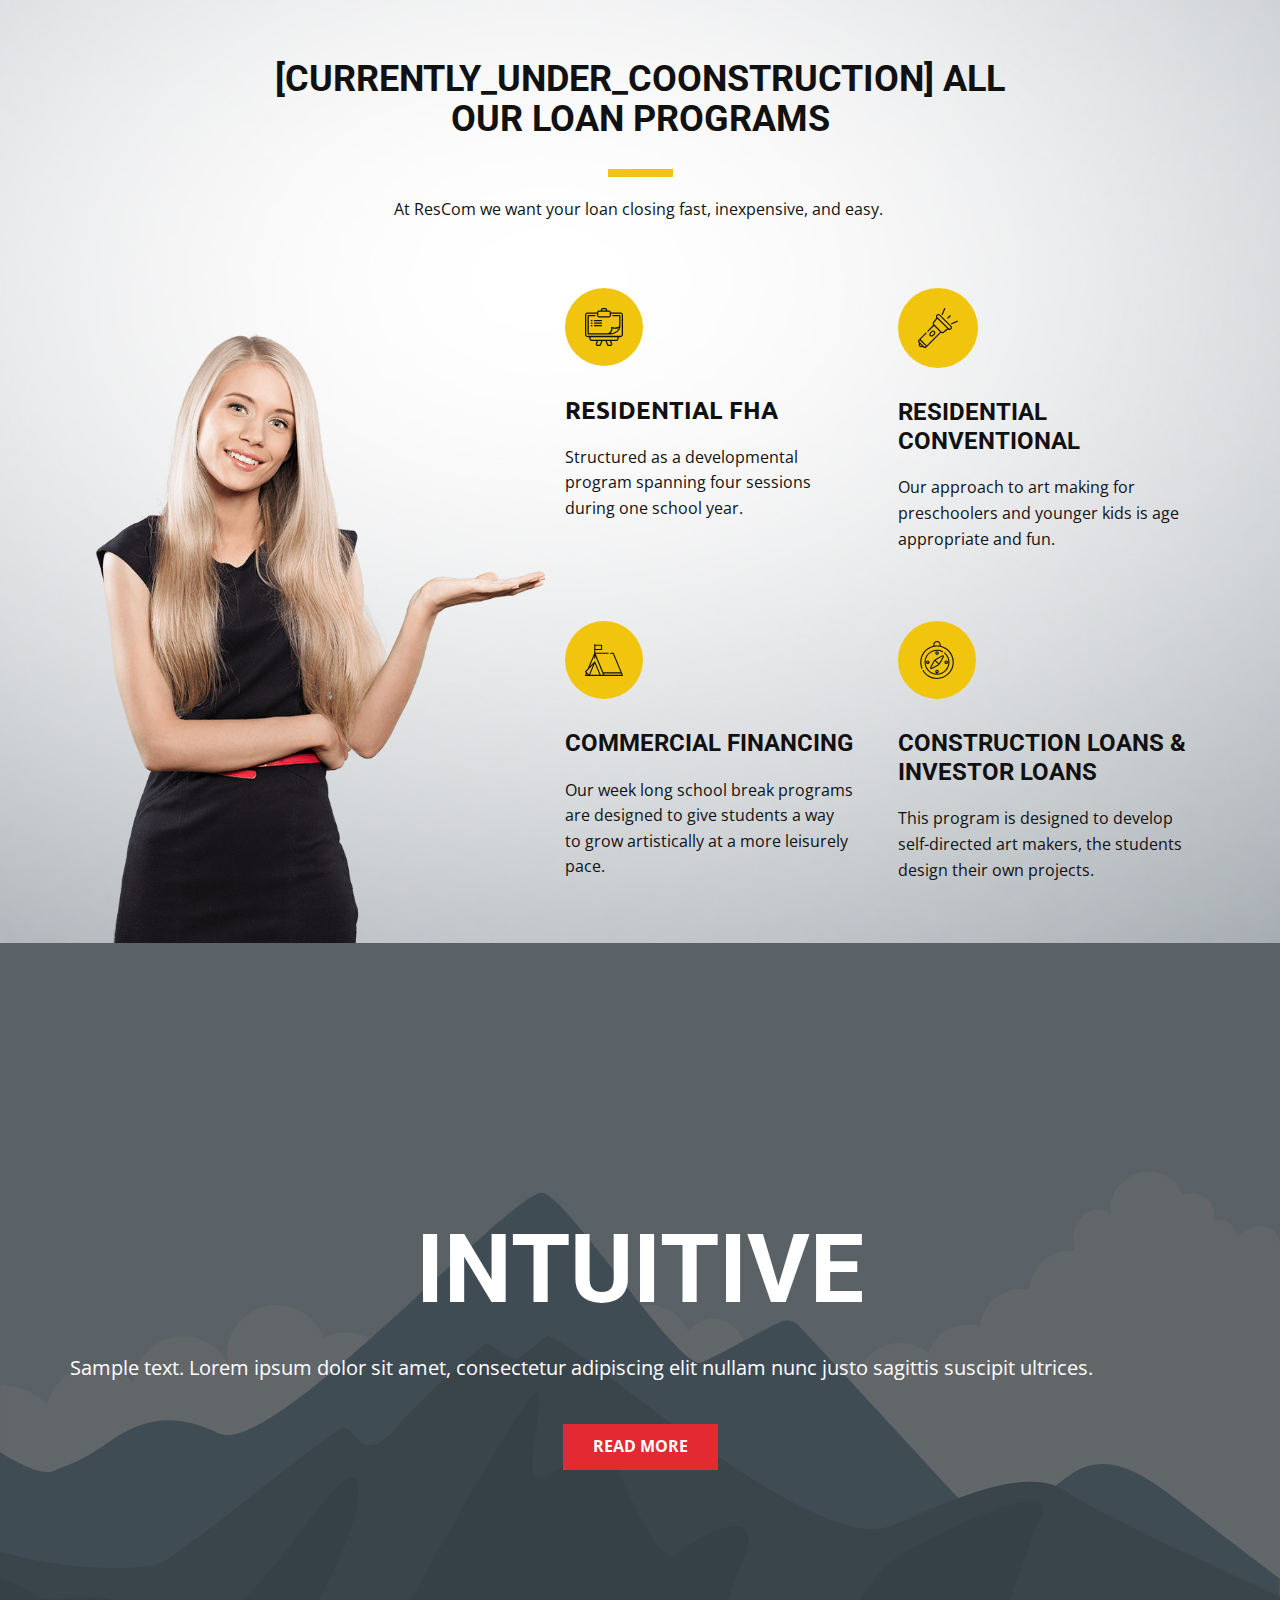
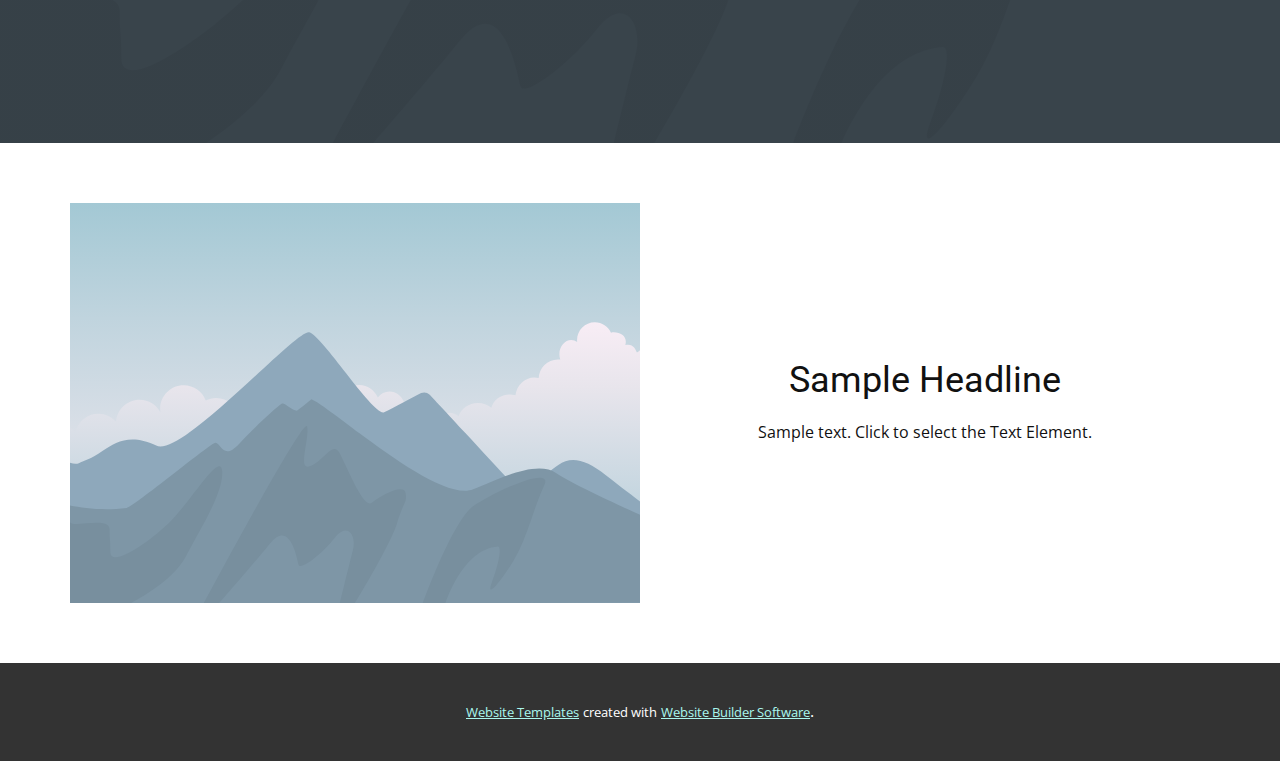
<file: index.html>
<!DOCTYPE html>
<html style="font-size: 16px;" lang="en"><head>
    <meta name="viewport" content="width=device-width, initial-scale=1.0">
    <meta charset="utf-8">
    <meta name="keywords" content="all our programs">
    <meta name="description" content="">
    <title>Page 3</title>
    <link rel="stylesheet" href="nicepage.css" media="screen">
<link rel="stylesheet" href="Page-3.css" media="screen">
    <script class="u-script" type="text/javascript" src="jquery-1.9.1.min.js" defer=""></script>
    <script class="u-script" type="text/javascript" src="nicepage.js" defer=""></script>
    <meta name="generator" content="Nicepage 6.4.4, nicepage.com">
    <link id="u-theme-google-font" rel="stylesheet" href="https://fonts.googleapis.com/css?family=Roboto:100,100i,300,300i,400,400i,500,500i,700,700i,900,900i|Open+Sans:300,300i,400,400i,500,500i,600,600i,700,700i,800,800i">
    <link id="u-page-google-font" rel="stylesheet" href="https://fonts.googleapis.com/css?family=Ubuntu:300,300i,400,400i,500,500i,700,700i">
    
    
    
    
    
    <script type="application/ld+json">{
		"@context": "http://schema.org",
		"@type": "Organization",
		"name": "",
		"url": "/"
}</script>
    <meta name="theme-color" content="#18ac99">
    <meta property="og:title" content="Page 3">
    <meta property="og:type" content="website">
    <link rel="canonical" href="/">
  <meta data-intl-tel-input-cdn-path="intlTelInput/"></head>
  <body data-home-page="https://website6179916.nicepage.io/Page-3.html?version=3034b8ae-e4d5-7663-39fa-632824982e27" data-home-page-title="Page 3" data-path-to-root="./" data-include-products="false" class="u-body u-xl-mode" data-lang="en">
    <section class="u-align-center u-clearfix u-image u-section-1" id="carousel_e812" data-image-width="1980" data-image-height="1100">
      <div class="u-clearfix u-sheet u-sheet-1">
        <h2 class="u-text u-text-1">[Currently_Under_Coonstruction] all our loan programs</h2>
        <div class="u-border-8 u-border-palette-3-base u-line u-line-horizontal u-line-1"></div>
        <p class="u-text u-text-2">At ResCom we want your loan closing fast, inexpensive, and easy.&nbsp;</p>
        <div class="data-layout-selected u-clearfix u-expanded-width u-gutter-0 u-layout-wrap u-layout-wrap-1">
          <div class="u-gutter-0 u-layout">
            <div class="u-layout-row">
              <div class="u-size-25 u-size-60-md">
                <div class="u-layout-col">
                  <div class="u-align-left u-container-style u-layout-cell u-left-cell u-size-60 u-layout-cell-1">
                    <div class="u-container-layout u-valign-bottom u-container-layout-1">
                      <img class="u-image u-image-1" src="images/billionphotos954342min.png" data-image-width="700" data-image-height="915">
                    </div>
                  </div>
                </div>
              </div>
              <div class="u-size-35 u-size-60-md">
                <div class="u-layout-col">
                  <div class="u-size-30">
                    <div class="u-layout-row">
                      <div class="u-align-left u-border-no-bottom u-border-no-left u-border-no-right u-border-no-top u-container-style u-layout-cell u-size-30 u-layout-cell-2">
                        <div class="u-container-layout u-valign-top u-container-layout-2"><span class="u-icon u-icon-circle u-palette-3-base u-icon-1"><svg class="u-svg-link" preserveAspectRatio="xMidYMin slice" viewBox="0 0 60 60" style=""><use xlink:href="#svg-3295"></use></svg><svg class="u-svg-content" viewBox="0 0 60 60" id="svg-3295"><g id="Page-1" fill="currentColor" fill-rule="evenodd"><g id="024---New-Artboard" fill="currentColor" fill-rule="nonzero"><path id="Shape" d="m56 7h-15c0-1.65685425-1.3431458-3-3-3h-3v-1c0-1.65685425-1.3431458-3-3-3h-4c-1.6568542 0-3 1.34314575-3 3v1h-3c-1.6568542 0-3 1.34314575-3 3h-15c-2.209139 0-4 1.790861-4 4v31c0 2.209139 1.790861 4 4 4h3v3c0 1.6568542 1.34314575 3 3 3h8.557l-1.48 3.947c-.34533.9212493-.2170037 1.953272.3434262 2.7618951s1.4817278 1.2910635 2.4655738 1.2911049h2.728c1.2493723-.0040703 2.3667083-.7785285 2.809-1.947l2.27-6.053h4.614l2.27 6.053c.4422917 1.1684715 1.5596277 1.9429297 2.809 1.947h2.728c.983846-.0000414 1.9051439-.4824818 2.4655738-1.2911049s.6887562-1.8406458.3434262-2.7618951l-1.48-3.947h8.557c1.6568542 0 3-1.3431458 3-3v-3h3c2.209139 0 4-1.790861 4-4v-31c0-2.209139-1.790861-4-4-4zm-29-4c0-.55228475.4477153-1 1-1h4c.5522847 0 1 .44771525 1 1v1h-6zm-6 4c0-.55228475.4477153-1 1-1h16c.5522847 0 1 .44771525 1 1v5c0 .5522847-.4477153 1-1 1h-16c-.5522847 0-1-.4477153-1-1zm2.551 50.351c-.1480656.3892889-.5205072.6472554-.937.649h-2.728c-.3278898-.0001231-.6348881-.1609815-.8216196-.4305052-.1867315-.2695238-.2294697-.6134669-.1143804-.9204948l1.743-4.649h4.864zm17.5-.7c.1143174.3069612.0710551.6504483-.1158082.9194757-.1868634.2690274-.4936347.4294841-.8211918.4295243h-2.728c-.4167554-.0001565-.7897189-.2587604-.936-.649l-2.007-5.351h4.864zm9.949-7.651c0 .5522847-.4477153 1-1 1h-40c-.55228475 0-1-.4477153-1-1v-3h42zm7-7c0 1.1045695-.8954305 2-2 2h-52c-1.1045695 0-2-.8954305-2-2v-31c0-1.1045695.8954305-2 2-2h15v3c0 1.6568542 1.3431458 3 3 3h16c1.6568542 0 3-1.3431458 3-3v-3h15c1.1045695 0 2 .8954305 2 2z"></path><path id="Shape" d="m54 11h-10c-.5522847 0-1 .4477153-1 1s.4477153 1 1 1h10v15.6c-3.622 4.042-11.6 1.475-11.685 1.447-.3592377-.119329-.7550617-.0255867-1.0226227.242186-.2675611.2677728-.3609904.6636708-.2413773 1.022814 1.558 4.674-3.249 8-4.333 8.684h-30.718v-26.996h10c.5522847 0 1-.4477153 1-1s-.4477153-1-1-1h-10c-1.1045695 0-2 .8954305-2 2v27c0 1.1045695.8954305 2 2 2h31c18.783 0 19-12.87 19-13v-16c0-1.1045695-.8954305-2-2-2zm-13.887 28.867c1.845-1.8 3.507-4.416 3.2-7.482 2.358.526 6.785 1.111 10.168-.808-1.028 2.949-4.115 7.461-13.368 8.29z"></path><path id="Shape" d="m11 19h-1c-.55228475 0-1 .4477153-1 1s.44771525 1 1 1h1c.5522847 0 1-.4477153 1-1s-.4477153-1-1-1z"></path><path id="Shape" d="m14 20c0 .5522847.4477153 1 1 1h11c.5522847 0 1-.4477153 1-1s-.4477153-1-1-1h-11c-.5522847 0-1 .4477153-1 1z"></path><path id="Shape" d="m11 23h-1c-.55228475 0-1 .4477153-1 1s.44771525 1 1 1h1c.5522847 0 1-.4477153 1-1s-.4477153-1-1-1z"></path><path id="Shape" d="m26 23h-11c-.5522847 0-1 .4477153-1 1s.4477153 1 1 1h11c.5522847 0 1-.4477153 1-1s-.4477153-1-1-1z"></path><path id="Shape" d="m11 27h-1c-.55228475 0-1 .4477153-1 1s.44771525 1 1 1h1c.5522847 0 1-.4477153 1-1s-.4477153-1-1-1z"></path><path id="Shape" d="m26 27h-11c-.5522847 0-1 .4477153-1 1s.4477153 1 1 1h11c.5522847 0 1-.4477153 1-1s-.4477153-1-1-1z"></path>
</g>
</g></svg></span>
                          <h3 class="u-custom-font u-font-ubuntu u-text u-text-3">Residential FHA</h3>
                          <p class="u-text u-text-4">Structured as a developmental program spanning four sessions during one school year.</p>
                        </div>
                      </div>
                      <div class="u-align-left u-border-no-bottom u-border-no-left u-border-no-right u-border-no-top u-container-style u-layout-cell u-right-cell u-size-30 u-layout-cell-3">
                        <div class="u-container-layout u-valign-top u-container-layout-3"><span class="u-icon u-icon-circle u-palette-3-base u-icon-2"><svg class="u-svg-link" preserveAspectRatio="xMidYMin slice" viewBox="0 0 512 512.00041" style=""><use xlink:href="#svg-b581"></use></svg><svg class="u-svg-content" viewBox="0 0 512 512.00041" id="svg-b581"><path d="m283.03125 85.46875c-12.023438-11.980469-31.554688-11.976562-43.542969.007812-5.8125 5.8125-9.011719 13.558594-9.003906 21.808594.003906 6.652344 2.09375 12.964844 5.945313 18.1875l-41.179688 55.277344c-9.242188 12.398438-9.371094 27.632812-.5625 37.726562l-72.902344 72.878907c-2.929687 2.929687-2.929687 7.679687-.003906 10.605469 1.464844 1.464843 3.386719 2.199218 5.304688 2.199218 1.917968 0 3.839843-.734375 5.300781-2.195312l72.859375-72.835938 77.695312 77.691406-171.707031 171.652344-77.691406-77.671875 74.515625-74.515625c2.929687-2.929687 2.929687-7.679687 0-10.605468-2.929688-2.929688-7.675782-2.929688-10.601563 0l-89.59375 89.589843c-5.070312 5.054688-7.863281 11.792969-7.863281 18.976563 0 7.1875 2.792969 13.925781 7.855469 18.96875l6.480469 6.480468c-8.5625 13.445313-6.996094 31.527344 4.710937 43.230469 6.558594 6.574219 15.289063 10.195313 24.574219 10.195313h.003906c6.730469 0 13.164062-1.910156 18.691406-5.460938l6.5 6.5c5.230469 5.226563 12.101563 7.839844 18.96875 7.839844 6.871094 0 13.742188-2.613281 18.972656-7.839844l187.015626-186.960937c4.632812 3.367187 10.140624 5.0625 15.875 5.0625 6.746093 0 13.804687-2.335938 20.121093-7.027344l55.289063-41.164063c5.242187 3.855469 11.5625 5.9375 18.21875 5.9375h.023437c8.238281-.007812 15.964844-3.203124 21.742188-8.996093 5.808593-5.8125 9.007812-13.558594 9-21.808594-.003907-8.238281-3.207031-15.960937-9.011719-21.746094zm-239.410156 402.65625c-5.273438 0-10.230469-2.058594-13.964844-5.800781-5.8125-5.808594-7.230469-14.390625-4.246094-21.5625l12.882813 12.882812 12.960937 12.957031c-2.382812 1-4.96875 1.523438-7.632812 1.523438zm35.800781 5.425781-11.226563-11.21875c0-.003906 0-.003906-.003906-.003906l-19.378906-19.375-30.367188-30.355469c-2.222656-2.21875-3.449218-5.183594-3.449218-8.351562 0-3.167969 1.226562-6.132813 3.460937-8.359375l4.480469-4.480469 77.691406 77.667969-4.476562 4.476562c-4.613282 4.609375-12.117188 4.613281-16.730469 0zm241.394531-190.351562c-5.785156 4.296875-14.085937 6.183593-19.570312.714843l-2.125-2.121093c-.085938-.097657-.164063-.195313-.257813-.285157-.09375-.09375-.191406-.171874-.285156-.257812l-92.023437-92.023438c-5.480469-5.460937-3.585938-13.734374.722656-19.515624l39.648437-53.222657 127.121094 127.082031zm93.613282-42.789063c-2.953126 2.964844-6.910157 4.597656-11.140626 4.601563-.003906 0-.007812 0-.011718 0-4.238282 0-8.210938-1.636719-11.183594-4.605469l-1.296875-1.296875c0-.003906-.003906-.007813-.007813-.011719l-5.457031-5.457031-135.25-135.230469c-2.960937-2.953125-4.597656-6.90625-4.601562-11.136718-.003907-4.238282 1.632812-8.214844 4.609375-11.1875 3.074218-3.074219 7.121094-4.613282 11.164062-4.613282 4.046875 0 8.097656 1.539063 11.179688 4.613282l142.003906 141.984374c.003906.003907.007812.007813.007812.007813 2.964844 2.953125 4.597657 6.910156 4.601563 11.136719.003906 4.242187-1.632813 8.214844-4.617187 11.195312zm0 0"></path><path d="m195.25 357.523438 18.09375-18.085938c5.644531-5.644531 8.753906-13.167969 8.746094-21.183594-.007813-8-3.117188-15.503906-8.757813-21.121094-5.640625-5.636718-13.148437-8.738281-21.152343-8.738281-.007813 0-.015626 0-.023438 0-8.003906.007813-15.507812 3.117188-21.113281 8.742188l-18.125 18.089843c-5.625 5.625-8.726563 13.136719-8.726563 21.148438s3.101563 15.523438 8.726563 21.148438c5.835937 5.832031 13.503906 8.75 21.167969 8.75 7.664062 0 15.332031-2.917969 21.164062-8.75zm-36.058594-21.148438c0-4.007812 1.539063-7.75 4.328125-10.539062l18.128907-18.097657c2.789062-2.796875 6.527343-4.339843 10.519531-4.34375h.011719c4 0 7.75 1.546875 10.558593 4.351563.003907.003906.007813.003906.007813.007812 2.800781 2.789063 4.34375 6.523438 4.34375 10.511719.003906 4.003906-1.539063 7.757813-4.351563 10.566406l-18.089843 18.085938c-5.824219 5.820312-15.300782 5.820312-21.125 0-2.792969-2.792969-4.332032-6.539063-4.332032-10.542969zm0 0"></path><path d="m380.808594 137.226562c1.917968 0 3.835937-.730468 5.300781-2.191406l30.511719-30.503906c2.929687-2.929688 2.929687-7.675781 0-10.605469-2.929688-2.925781-7.675782-2.925781-10.605469 0l-30.507813 30.5c-2.929687 2.929688-2.929687 7.675781-.003906 10.605469 1.464844 1.464844 3.382813 2.195312 5.304688 2.195312zm0 0"></path><path d="m511.390625 167.039062c-1.621094-3.808593-6.023437-5.578124-9.839844-3.957031l-75.195312 32.058594c-3.8125 1.625-5.582031 6.03125-3.957031 9.839844 1.214843 2.851562 3.984374 4.5625 6.902343 4.5625.976563 0 1.976563-.195313 2.933594-.605469l75.199219-32.058594c3.8125-1.625 5.582031-6.027344 3.957031-9.839844zm0 0"></path><path d="m306.949219 89.570312c.960937.410157 1.957031.605469 2.9375.605469 2.914062 0 5.6875-1.710937 6.902343-4.558593l32.070313-75.175782c1.625-3.808594-.144531-8.214844-3.957031-9.839844-3.808594-1.621093-8.210938.148438-9.839844 3.957032l-32.066406 75.171875c-1.625 3.8125.144531 8.214843 3.953125 9.839843zm0 0"></path></svg></span>
                          <h4 class="u-text u-text-5">Residential Conventional</h4>
                          <p class="u-text u-text-6">Our approach to art making for preschoolers and younger kids is age appropriate and fun.</p>
                        </div>
                      </div>
                    </div>
                  </div>
                  <div class="u-size-30">
                    <div class="u-layout-row">
                      <div class="u-align-left u-border-no-bottom u-border-no-left u-border-no-right u-border-no-top u-container-style u-layout-cell u-size-30 u-layout-cell-4">
                        <div class="u-container-layout u-valign-top u-container-layout-4"><span class="u-icon u-icon-circle u-palette-3-base u-icon-3"><svg class="u-svg-link" preserveAspectRatio="xMidYMin slice" viewBox="0 0 512.001 512.001" style=""><use xlink:href="#svg-bc31"></use></svg><svg class="u-svg-content" viewBox="0 0 512.001 512.001" x="0px" y="0px" id="svg-bc31" style="enable-background:new 0 0 512.001 512.001;"><g><g><path d="M511.423,460.198l-13.801-33.123c-0.01-0.025-0.021-0.051-0.032-0.076L387.174,161.998    c-1.164-2.795-3.896-4.615-6.923-4.615h-36.488c-4.143,0-7.5,3.358-7.5,7.5c0,4.142,3.357,7.5,7.5,7.5h31.488l104.194,250.069    h-232.25L143.001,172.383h170.793c4.143,0,7.5-3.358,7.5-7.5c0-4.142-3.357-7.5-7.5-7.5H139.251v-34.702h83.617    c4.142,0,7.5-3.358,7.5-7.5V57.199c0-4.142-3.358-7.5-7.5-7.5h-83.617v-0.783c0-4.142-3.358-7.5-7.5-7.5    c-4.142,0-7.5,3.358-7.5,7.5v8.283v57.982v48.202L37.665,371.192L2.094,408.186c-2.832,2.944-2.786,7.613,0.103,10.502    l11.067,11.067L0.579,460.198c-0.964,2.315-0.708,4.958,0.683,7.045c1.391,2.086,3.733,3.34,6.24,3.34h49.693    c0.027,0,0.054,0,0.081,0h149.002c0.009,0,0.018,0.002,0.026,0.002c0.013,0,0.027-0.002,0.04-0.002h49.632    c0.009,0,0.018,0.002,0.027,0.002c0.013,0,0.027-0.002,0.04-0.002H504.5c2.508,0,4.85-1.253,6.24-3.34    C512.132,465.156,512.388,462.513,511.423,460.198z M139.251,64.699h76.117v42.982h-76.117V64.699z M18.753,455.583l5.982-14.359    l14.36,14.359H18.753z M54.587,449.86l-27.096-27.094c-0.016-0.017-0.033-0.033-0.049-0.049l-9.437-9.436l91.453-95.112    L54.587,449.86z M68.453,455.583l63.3-151.92l63.299,151.92H68.453z M211.302,455.583l-72.627-174.305    c-0.002-0.004-0.004-0.007-0.005-0.011c-0.131-0.312-0.287-0.615-0.462-0.91c-0.035-0.059-0.071-0.116-0.107-0.174    c-0.156-0.249-0.327-0.492-0.516-0.725c-0.027-0.034-0.051-0.07-0.079-0.103c-0.173-0.207-0.357-0.407-0.556-0.599    c-0.036-0.035-0.076-0.064-0.112-0.098c-0.062-0.057-0.127-0.111-0.192-0.166c-0.204-0.176-0.414-0.339-0.63-0.49    c-0.053-0.036-0.103-0.076-0.157-0.111c-0.277-0.182-0.561-0.343-0.854-0.484c-0.043-0.021-0.088-0.038-0.131-0.058    c-0.267-0.122-0.54-0.228-0.817-0.317c-0.058-0.019-0.116-0.04-0.174-0.057c-0.313-0.093-0.631-0.165-0.952-0.216    c-0.06-0.01-0.122-0.014-0.183-0.023c-0.29-0.039-0.581-0.06-0.873-0.065c-0.041-0.001-0.081-0.009-0.122-0.009    c-0.019,0-0.037,0.004-0.056,0.004c-0.326,0.002-0.651,0.028-0.974,0.073c-0.073,0.01-0.145,0.023-0.217,0.036    c-0.295,0.049-0.588,0.114-0.876,0.199c-0.031,0.009-0.064,0.016-0.095,0.025c-0.314,0.097-0.621,0.219-0.922,0.358    c-0.057,0.027-0.113,0.055-0.17,0.083c-0.268,0.132-0.529,0.278-0.783,0.443c-0.03,0.019-0.061,0.036-0.091,0.056    c-0.267,0.18-0.523,0.38-0.769,0.597c-0.061,0.054-0.118,0.111-0.177,0.167c-0.093,0.087-0.189,0.168-0.278,0.261L66.34,341.369    l57.911-138.986v28.767c0,4.142,3.358,7.5,7.5,7.5c4.142,0,7.5-3.358,7.5-7.5v-28.767c24.117,57.88,72.312,173.551,96.019,230.447    c0.01,0.024,0.02,0.049,0.031,0.073c3.878,9.306,7.1,17.039,9.45,22.68H211.302z M261,455.583l-7.555-18.131h232.25l7.555,18.131    H261z"></path>
</g>
</g></svg></span>
                          <h4 class="u-text u-text-7">Commercial Financing</h4>
                          <p class="u-text u-text-8">Our week long school break programs are designed to give students a way to grow artistically at a more leisurely pace.</p>
                        </div>
                      </div>
                      <div class="u-align-left u-border-no-bottom u-border-no-left u-border-no-right u-border-no-top u-container-style u-layout-cell u-right-cell u-size-30 u-layout-cell-5">
                        <div class="u-container-layout u-valign-top u-container-layout-5"><span class="u-icon u-icon-circle u-palette-3-base u-icon-4"><svg class="u-svg-link" preserveAspectRatio="xMidYMin slice" viewBox="0 0 512 512" style=""><use xlink:href="#svg-cde9"></use></svg><svg class="u-svg-content" viewBox="0 0 512 512" x="0px" y="0px" id="svg-cde9" style="enable-background:new 0 0 512 512;"><g><g><g><path d="M415.827,126.145c-31.237-31.237-70.01-52.189-112.216-61.192c1.525-4.841,2.328-9.907,2.328-15.013     C305.939,22.402,283.537,0,256,0s-49.939,22.402-49.939,49.939c0,5.105,0.803,10.172,2.328,15.013     c-42.206,9.003-80.979,29.955-112.216,61.192c-42.691,42.691-66.202,99.452-66.202,159.827c0,28.611,5.277,56.499,15.685,82.889     c1.52,3.852,5.878,5.744,9.729,4.225c3.854-1.52,5.745-5.875,4.226-9.729c-9.713-24.629-14.639-50.665-14.639-77.385     c0-116.362,94.667-211.029,211.029-211.029S467.03,169.609,467.03,285.971C467.029,402.333,372.362,497,256,497     c-37.255,0-73.87-9.837-105.888-28.447c-31.08-18.064-57.225-43.946-75.607-74.848c-2.118-3.559-6.719-4.732-10.28-2.61     c-3.56,2.117-4.729,6.72-2.611,10.28c19.685,33.088,47.681,60.802,80.961,80.147C176.878,501.461,216.101,512,256,512     c60.375,0,117.135-23.511,159.827-66.202c42.691-42.691,66.202-99.452,66.202-159.826     C482.029,225.597,458.518,168.836,415.827,126.145z M288.671,62.28c-10.728-1.544-21.638-2.338-32.671-2.338     s-21.943,0.794-32.671,2.338c-1.483-3.929-2.268-8.115-2.268-12.34C221.061,30.674,236.734,15,256,15     s34.939,15.674,34.939,34.939C290.939,54.165,290.154,58.351,288.671,62.28z"></path><path d="M302.901,301.372l45.235-84.248c3.616-6.735,2.414-14.893-2.992-20.298c-5.405-5.404-13.563-6.607-20.297-2.99     l-84.249,45.235c-13.408,7.198-24.3,18.091-31.5,31.499l-45.235,84.248c-3.616,6.735-2.414,14.893,2.992,20.298     c3.326,3.326,7.693,5.061,12.13,5.061c2.775,0,5.576-0.678,8.167-2.069l84.249-45.236     C284.809,325.673,295.701,314.78,302.901,301.372z M264.305,319.656l-84.249,45.236c-0.955,0.513-1.828,0.384-2.595-0.383     c-0.767-0.767-0.895-1.641-0.382-2.596l45.235-84.248c1.697-3.161,3.657-6.143,5.84-8.933l45.084,45.084     C270.448,316,267.466,317.959,264.305,319.656z M238.762,258.126c2.79-2.183,5.772-4.142,8.933-5.84l84.249-45.235     c0.382-0.205,0.751-0.308,1.106-0.308c0.531,0,1.029,0.23,1.489,0.69c0.767,0.767,0.895,1.64,0.382,2.595l-45.235,84.248     c-1.697,3.161-3.656,6.143-5.84,8.933L238.762,258.126z"></path><path d="M403.875,285.972c0-13.187-10.728-23.915-23.915-23.915s-23.915,10.729-23.915,23.915     c0,13.186,10.728,23.915,23.915,23.915S403.875,299.158,403.875,285.972z M371.045,285.972c0-4.916,3.999-8.915,8.915-8.915     s8.915,3.999,8.915,8.915c0,4.916-3.999,8.915-8.915,8.915S371.045,290.888,371.045,285.972z"></path><path d="M108.125,285.972c0,13.186,10.728,23.915,23.915,23.915c13.187,0,23.915-10.728,23.915-23.915     s-10.728-23.915-23.915-23.915C118.853,262.057,108.125,272.785,108.125,285.972z M140.955,285.972     c0,4.916-3.999,8.915-8.915,8.915c-4.916,0-8.915-3.999-8.915-8.915s3.999-8.915,8.915-8.915     C136.956,277.057,140.955,281.056,140.955,285.972z"></path><path d="M333.854,136.855c-23.846-12.475-50.768-19.068-77.854-19.068c-92.737,0-168.185,75.447-168.185,168.186     c0,92.737,75.447,168.185,168.185,168.185s168.185-75.447,168.185-168.185c0-49.702-21.817-96.595-59.856-128.655     c-3.168-2.671-7.899-2.268-10.568,0.901c-2.669,3.167-2.266,7.898,0.901,10.567c34.65,29.204,54.523,71.917,54.523,117.187     c0,84.466-68.718,153.185-153.185,153.185s-153.185-68.719-153.185-153.185c0-84.467,68.718-153.186,153.185-153.186     c24.675,0,49.192,6.003,70.901,17.359c3.67,1.921,8.202,0.501,10.122-3.169C338.943,143.307,337.524,138.774,333.854,136.855z"></path><path d="M279.915,162.011c0-13.186-10.728-23.915-23.915-23.915s-23.915,10.729-23.915,23.915     c0,13.187,10.728,23.915,23.915,23.915C269.187,185.926,279.915,175.197,279.915,162.011z M247.085,162.011     c0-4.916,3.999-8.915,8.915-8.915s8.915,3.999,8.915,8.915s-3.999,8.915-8.915,8.915S247.085,166.927,247.085,162.011z"></path><path d="M232.085,409.932c0,13.187,10.728,23.915,23.915,23.915s23.915-10.729,23.915-23.915     c0-13.187-10.728-23.915-23.915-23.915S232.085,396.745,232.085,409.932z M264.915,409.932c0,4.916-3.999,8.915-8.915,8.915     s-8.915-3.999-8.915-8.915s3.999-8.915,8.915-8.915S264.915,405.016,264.915,409.932z"></path>
</g>
</g>
</g></svg></span>
                          <h4 class="u-text u-text-9">Construction Loans & Investor Loans</h4>
                          <p class="u-text u-text-10">This program is designed to develop self-directed art makers, the students design their own projects.</p>
                        </div>
                      </div>
                    </div>
                  </div>
                </div>
              </div>
            </div>
          </div>
        </div>
      </div>
    </section>
    <section class="u-align-center u-clearfix u-container-align-center u-image u-shading u-section-2" id="sec-395a">
      <div class="u-clearfix u-sheet u-valign-middle u-sheet-1">
        <h1 class="u-align-center u-text u-text-default u-title u-text-1">INTUITIVE</h1>
        <p class="u-align-center u-large-text u-text u-text-default u-text-variant u-text-2">Sample text. Lorem ipsum dolor sit amet, consectetur adipiscing elit nullam nunc justo sagittis suscipit ultrices.</p>
        <a href="#" class="u-align-center u-btn u-button-style u-palette-2-base u-btn-1">Read More</a>
      </div>
    </section>
    <section class="u-clearfix u-section-3" id="sec-9778">
      <div class="u-clearfix u-sheet u-sheet-1">
        <div class="data-layout-selected u-clearfix u-expanded-width u-layout-wrap u-layout-wrap-1">
          <div class="u-layout">
            <div class="u-layout-row">
              <div class="u-container-style u-image u-layout-cell u-size-30 u-image-1" data-image-width="400" data-image-height="265">
                <div class="u-container-layout u-valign-top u-container-layout-1"></div>
              </div>
              <div class="u-container-align-center u-container-style u-layout-cell u-size-30 u-layout-cell-2">
                <div class="u-container-layout u-valign-middle u-container-layout-2">
                  <h2 class="u-align-center u-text u-text-default u-text-1">Sample Headline</h2>
                  <p class="u-align-center u-text u-text-default u-text-2">Sample text. Click to select the Text Element.</p>
                </div>
              </div>
            </div>
          </div>
        </div>
      </div>
    </section>
    
    
    
    
    <section class="u-backlink u-clearfix u-grey-80">
      <a class="u-link" href="https://nicepage.com/website-templates" target="_blank">
        <span>Website Templates</span>
      </a>
      <p class="u-text">
        <span>created with</span>
      </p>
      <a class="u-link" href="" target="_blank">
        <span>Website Builder Software</span>
      </a>. 
    </section>
  
</body></html>
</file>
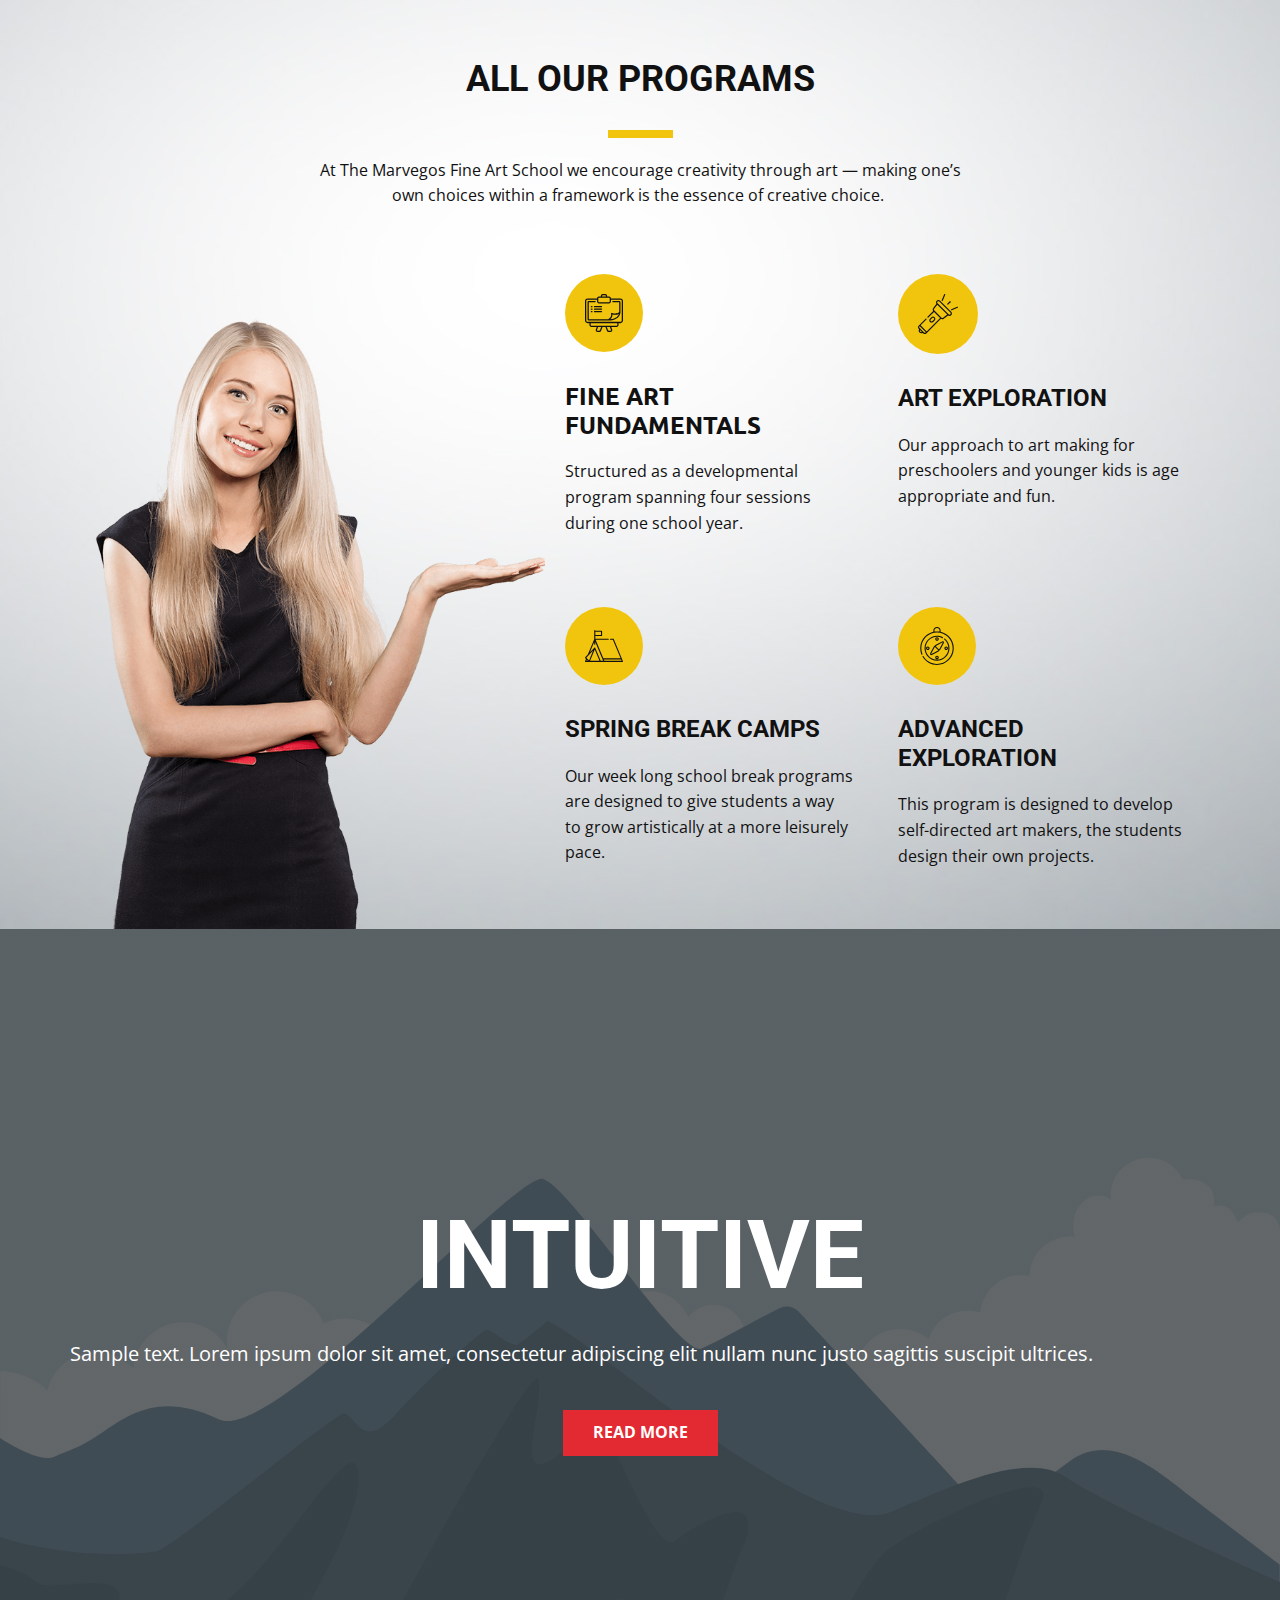
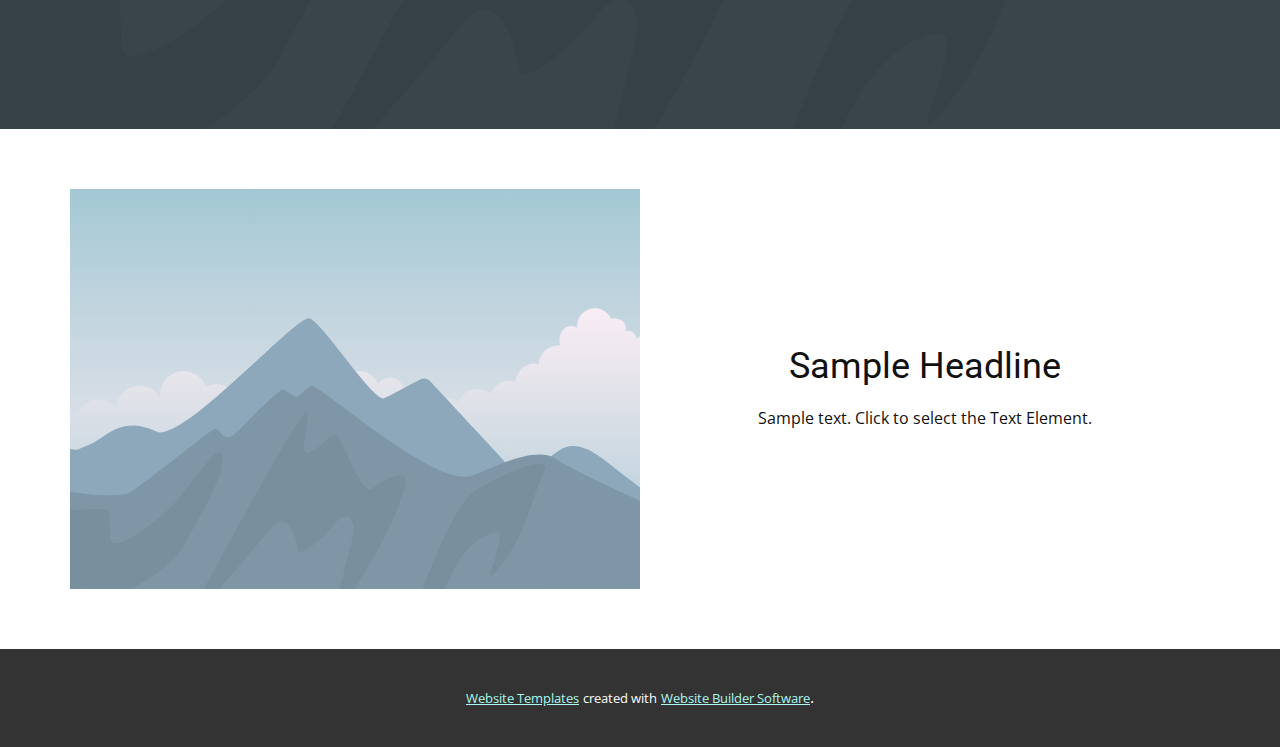
<file: Page-3.html>
<!DOCTYPE html>
<html style="font-size: 16px;" lang="en"><head>
    <meta name="viewport" content="width=device-width, initial-scale=1.0">
    <meta charset="utf-8">
    <meta name="keywords" content="all our programs">
    <meta name="description" content="">
    <title>Page 3</title>
    <link rel="stylesheet" href="nicepage.css" media="screen">
<link rel="stylesheet" href="Page-3.css" media="screen">
    <script class="u-script" type="text/javascript" src="jquery-1.9.1.min.js" defer=""></script>
    <script class="u-script" type="text/javascript" src="nicepage.js" defer=""></script>
    <meta name="generator" content="Nicepage 6.4.4, nicepage.com">
    <link id="u-theme-google-font" rel="stylesheet" href="https://fonts.googleapis.com/css?family=Roboto:100,100i,300,300i,400,400i,500,500i,700,700i,900,900i|Open+Sans:300,300i,400,400i,500,500i,600,600i,700,700i,800,800i">
    <link id="u-page-google-font" rel="stylesheet" href="https://fonts.googleapis.com/css?family=Ubuntu:300,300i,400,400i,500,500i,700,700i">
    
    
    
    
    
    <script type="application/ld+json">{
		"@context": "http://schema.org",
		"@type": "Organization",
		"name": "",
		"url": "/"
}</script>
    <meta name="theme-color" content="#18ac99">
    <meta property="og:title" content="Page 3">
    <meta property="og:type" content="website">
    <link rel="canonical" href="/">
  <meta data-intl-tel-input-cdn-path="intlTelInput/"></head>
  <body data-path-to-root="./" data-include-products="false" class="u-body u-xl-mode" data-lang="en">
    <section class="u-align-center u-clearfix u-image u-section-1" id="carousel_e812" data-image-width="1980" data-image-height="1100">
      <div class="u-clearfix u-sheet u-sheet-1">
        <h2 class="u-text u-text-1">all our programs</h2>
        <div class="u-border-8 u-border-palette-3-base u-line u-line-horizontal u-line-1"></div>
        <p class="u-text u-text-2">At The Marvegos Fine Art School we encourage creativity through art — making one’s own choices within a framework is the essence of creative choice.&nbsp;</p>
        <div class="data-layout-selected u-clearfix u-expanded-width u-gutter-0 u-layout-wrap u-layout-wrap-1">
          <div class="u-gutter-0 u-layout">
            <div class="u-layout-row">
              <div class="u-size-25 u-size-60-md">
                <div class="u-layout-col">
                  <div class="u-align-left u-container-style u-layout-cell u-left-cell u-size-60 u-layout-cell-1">
                    <div class="u-container-layout u-valign-bottom u-container-layout-1">
                      <img class="u-image u-image-1" src="images/billionphotos954342min.png" data-image-width="700" data-image-height="915">
                    </div>
                  </div>
                </div>
              </div>
              <div class="u-size-35 u-size-60-md">
                <div class="u-layout-col">
                  <div class="u-size-30">
                    <div class="u-layout-row">
                      <div class="u-align-left u-border-no-bottom u-border-no-left u-border-no-right u-border-no-top u-container-style u-layout-cell u-size-30 u-layout-cell-2">
                        <div class="u-container-layout u-valign-top u-container-layout-2"><span class="u-icon u-icon-circle u-palette-3-base u-icon-1"><svg class="u-svg-link" preserveAspectRatio="xMidYMin slice" viewBox="0 0 60 60" style=""><use xlink:href="#svg-3295"></use></svg><svg class="u-svg-content" viewBox="0 0 60 60" id="svg-3295"><g id="Page-1" fill="currentColor" fill-rule="evenodd"><g id="024---New-Artboard" fill="currentColor" fill-rule="nonzero"><path id="Shape" d="m56 7h-15c0-1.65685425-1.3431458-3-3-3h-3v-1c0-1.65685425-1.3431458-3-3-3h-4c-1.6568542 0-3 1.34314575-3 3v1h-3c-1.6568542 0-3 1.34314575-3 3h-15c-2.209139 0-4 1.790861-4 4v31c0 2.209139 1.790861 4 4 4h3v3c0 1.6568542 1.34314575 3 3 3h8.557l-1.48 3.947c-.34533.9212493-.2170037 1.953272.3434262 2.7618951s1.4817278 1.2910635 2.4655738 1.2911049h2.728c1.2493723-.0040703 2.3667083-.7785285 2.809-1.947l2.27-6.053h4.614l2.27 6.053c.4422917 1.1684715 1.5596277 1.9429297 2.809 1.947h2.728c.983846-.0000414 1.9051439-.4824818 2.4655738-1.2911049s.6887562-1.8406458.3434262-2.7618951l-1.48-3.947h8.557c1.6568542 0 3-1.3431458 3-3v-3h3c2.209139 0 4-1.790861 4-4v-31c0-2.209139-1.790861-4-4-4zm-29-4c0-.55228475.4477153-1 1-1h4c.5522847 0 1 .44771525 1 1v1h-6zm-6 4c0-.55228475.4477153-1 1-1h16c.5522847 0 1 .44771525 1 1v5c0 .5522847-.4477153 1-1 1h-16c-.5522847 0-1-.4477153-1-1zm2.551 50.351c-.1480656.3892889-.5205072.6472554-.937.649h-2.728c-.3278898-.0001231-.6348881-.1609815-.8216196-.4305052-.1867315-.2695238-.2294697-.6134669-.1143804-.9204948l1.743-4.649h4.864zm17.5-.7c.1143174.3069612.0710551.6504483-.1158082.9194757-.1868634.2690274-.4936347.4294841-.8211918.4295243h-2.728c-.4167554-.0001565-.7897189-.2587604-.936-.649l-2.007-5.351h4.864zm9.949-7.651c0 .5522847-.4477153 1-1 1h-40c-.55228475 0-1-.4477153-1-1v-3h42zm7-7c0 1.1045695-.8954305 2-2 2h-52c-1.1045695 0-2-.8954305-2-2v-31c0-1.1045695.8954305-2 2-2h15v3c0 1.6568542 1.3431458 3 3 3h16c1.6568542 0 3-1.3431458 3-3v-3h15c1.1045695 0 2 .8954305 2 2z"></path><path id="Shape" d="m54 11h-10c-.5522847 0-1 .4477153-1 1s.4477153 1 1 1h10v15.6c-3.622 4.042-11.6 1.475-11.685 1.447-.3592377-.119329-.7550617-.0255867-1.0226227.242186-.2675611.2677728-.3609904.6636708-.2413773 1.022814 1.558 4.674-3.249 8-4.333 8.684h-30.718v-26.996h10c.5522847 0 1-.4477153 1-1s-.4477153-1-1-1h-10c-1.1045695 0-2 .8954305-2 2v27c0 1.1045695.8954305 2 2 2h31c18.783 0 19-12.87 19-13v-16c0-1.1045695-.8954305-2-2-2zm-13.887 28.867c1.845-1.8 3.507-4.416 3.2-7.482 2.358.526 6.785 1.111 10.168-.808-1.028 2.949-4.115 7.461-13.368 8.29z"></path><path id="Shape" d="m11 19h-1c-.55228475 0-1 .4477153-1 1s.44771525 1 1 1h1c.5522847 0 1-.4477153 1-1s-.4477153-1-1-1z"></path><path id="Shape" d="m14 20c0 .5522847.4477153 1 1 1h11c.5522847 0 1-.4477153 1-1s-.4477153-1-1-1h-11c-.5522847 0-1 .4477153-1 1z"></path><path id="Shape" d="m11 23h-1c-.55228475 0-1 .4477153-1 1s.44771525 1 1 1h1c.5522847 0 1-.4477153 1-1s-.4477153-1-1-1z"></path><path id="Shape" d="m26 23h-11c-.5522847 0-1 .4477153-1 1s.4477153 1 1 1h11c.5522847 0 1-.4477153 1-1s-.4477153-1-1-1z"></path><path id="Shape" d="m11 27h-1c-.55228475 0-1 .4477153-1 1s.44771525 1 1 1h1c.5522847 0 1-.4477153 1-1s-.4477153-1-1-1z"></path><path id="Shape" d="m26 27h-11c-.5522847 0-1 .4477153-1 1s.4477153 1 1 1h11c.5522847 0 1-.4477153 1-1s-.4477153-1-1-1z"></path>
</g>
</g></svg></span>
                          <h3 class="u-custom-font u-font-ubuntu u-text u-text-3">Fine Art Fundamentals</h3>
                          <p class="u-text u-text-4">Structured as a developmental program spanning four sessions during one school year.</p>
                        </div>
                      </div>
                      <div class="u-align-left u-border-no-bottom u-border-no-left u-border-no-right u-border-no-top u-container-style u-layout-cell u-right-cell u-size-30 u-layout-cell-3">
                        <div class="u-container-layout u-valign-top u-container-layout-3"><span class="u-icon u-icon-circle u-palette-3-base u-icon-2"><svg class="u-svg-link" preserveAspectRatio="xMidYMin slice" viewBox="0 0 512 512.00041" style=""><use xlink:href="#svg-b581"></use></svg><svg class="u-svg-content" viewBox="0 0 512 512.00041" id="svg-b581"><path d="m283.03125 85.46875c-12.023438-11.980469-31.554688-11.976562-43.542969.007812-5.8125 5.8125-9.011719 13.558594-9.003906 21.808594.003906 6.652344 2.09375 12.964844 5.945313 18.1875l-41.179688 55.277344c-9.242188 12.398438-9.371094 27.632812-.5625 37.726562l-72.902344 72.878907c-2.929687 2.929687-2.929687 7.679687-.003906 10.605469 1.464844 1.464843 3.386719 2.199218 5.304688 2.199218 1.917968 0 3.839843-.734375 5.300781-2.195312l72.859375-72.835938 77.695312 77.691406-171.707031 171.652344-77.691406-77.671875 74.515625-74.515625c2.929687-2.929687 2.929687-7.679687 0-10.605468-2.929688-2.929688-7.675782-2.929688-10.601563 0l-89.59375 89.589843c-5.070312 5.054688-7.863281 11.792969-7.863281 18.976563 0 7.1875 2.792969 13.925781 7.855469 18.96875l6.480469 6.480468c-8.5625 13.445313-6.996094 31.527344 4.710937 43.230469 6.558594 6.574219 15.289063 10.195313 24.574219 10.195313h.003906c6.730469 0 13.164062-1.910156 18.691406-5.460938l6.5 6.5c5.230469 5.226563 12.101563 7.839844 18.96875 7.839844 6.871094 0 13.742188-2.613281 18.972656-7.839844l187.015626-186.960937c4.632812 3.367187 10.140624 5.0625 15.875 5.0625 6.746093 0 13.804687-2.335938 20.121093-7.027344l55.289063-41.164063c5.242187 3.855469 11.5625 5.9375 18.21875 5.9375h.023437c8.238281-.007812 15.964844-3.203124 21.742188-8.996093 5.808593-5.8125 9.007812-13.558594 9-21.808594-.003907-8.238281-3.207031-15.960937-9.011719-21.746094zm-239.410156 402.65625c-5.273438 0-10.230469-2.058594-13.964844-5.800781-5.8125-5.808594-7.230469-14.390625-4.246094-21.5625l12.882813 12.882812 12.960937 12.957031c-2.382812 1-4.96875 1.523438-7.632812 1.523438zm35.800781 5.425781-11.226563-11.21875c0-.003906 0-.003906-.003906-.003906l-19.378906-19.375-30.367188-30.355469c-2.222656-2.21875-3.449218-5.183594-3.449218-8.351562 0-3.167969 1.226562-6.132813 3.460937-8.359375l4.480469-4.480469 77.691406 77.667969-4.476562 4.476562c-4.613282 4.609375-12.117188 4.613281-16.730469 0zm241.394531-190.351562c-5.785156 4.296875-14.085937 6.183593-19.570312.714843l-2.125-2.121093c-.085938-.097657-.164063-.195313-.257813-.285157-.09375-.09375-.191406-.171874-.285156-.257812l-92.023437-92.023438c-5.480469-5.460937-3.585938-13.734374.722656-19.515624l39.648437-53.222657 127.121094 127.082031zm93.613282-42.789063c-2.953126 2.964844-6.910157 4.597656-11.140626 4.601563-.003906 0-.007812 0-.011718 0-4.238282 0-8.210938-1.636719-11.183594-4.605469l-1.296875-1.296875c0-.003906-.003906-.007813-.007813-.011719l-5.457031-5.457031-135.25-135.230469c-2.960937-2.953125-4.597656-6.90625-4.601562-11.136718-.003907-4.238282 1.632812-8.214844 4.609375-11.1875 3.074218-3.074219 7.121094-4.613282 11.164062-4.613282 4.046875 0 8.097656 1.539063 11.179688 4.613282l142.003906 141.984374c.003906.003907.007812.007813.007812.007813 2.964844 2.953125 4.597657 6.910156 4.601563 11.136719.003906 4.242187-1.632813 8.214844-4.617187 11.195312zm0 0"></path><path d="m195.25 357.523438 18.09375-18.085938c5.644531-5.644531 8.753906-13.167969 8.746094-21.183594-.007813-8-3.117188-15.503906-8.757813-21.121094-5.640625-5.636718-13.148437-8.738281-21.152343-8.738281-.007813 0-.015626 0-.023438 0-8.003906.007813-15.507812 3.117188-21.113281 8.742188l-18.125 18.089843c-5.625 5.625-8.726563 13.136719-8.726563 21.148438s3.101563 15.523438 8.726563 21.148438c5.835937 5.832031 13.503906 8.75 21.167969 8.75 7.664062 0 15.332031-2.917969 21.164062-8.75zm-36.058594-21.148438c0-4.007812 1.539063-7.75 4.328125-10.539062l18.128907-18.097657c2.789062-2.796875 6.527343-4.339843 10.519531-4.34375h.011719c4 0 7.75 1.546875 10.558593 4.351563.003907.003906.007813.003906.007813.007812 2.800781 2.789063 4.34375 6.523438 4.34375 10.511719.003906 4.003906-1.539063 7.757813-4.351563 10.566406l-18.089843 18.085938c-5.824219 5.820312-15.300782 5.820312-21.125 0-2.792969-2.792969-4.332032-6.539063-4.332032-10.542969zm0 0"></path><path d="m380.808594 137.226562c1.917968 0 3.835937-.730468 5.300781-2.191406l30.511719-30.503906c2.929687-2.929688 2.929687-7.675781 0-10.605469-2.929688-2.925781-7.675782-2.925781-10.605469 0l-30.507813 30.5c-2.929687 2.929688-2.929687 7.675781-.003906 10.605469 1.464844 1.464844 3.382813 2.195312 5.304688 2.195312zm0 0"></path><path d="m511.390625 167.039062c-1.621094-3.808593-6.023437-5.578124-9.839844-3.957031l-75.195312 32.058594c-3.8125 1.625-5.582031 6.03125-3.957031 9.839844 1.214843 2.851562 3.984374 4.5625 6.902343 4.5625.976563 0 1.976563-.195313 2.933594-.605469l75.199219-32.058594c3.8125-1.625 5.582031-6.027344 3.957031-9.839844zm0 0"></path><path d="m306.949219 89.570312c.960937.410157 1.957031.605469 2.9375.605469 2.914062 0 5.6875-1.710937 6.902343-4.558593l32.070313-75.175782c1.625-3.808594-.144531-8.214844-3.957031-9.839844-3.808594-1.621093-8.210938.148438-9.839844 3.957032l-32.066406 75.171875c-1.625 3.8125.144531 8.214843 3.953125 9.839843zm0 0"></path></svg></span>
                          <h4 class="u-text u-text-5">Art Exploration</h4>
                          <p class="u-text u-text-6">Our approach to art making for preschoolers and younger kids is age appropriate and fun.</p>
                        </div>
                      </div>
                    </div>
                  </div>
                  <div class="u-size-30">
                    <div class="u-layout-row">
                      <div class="u-align-left u-border-no-bottom u-border-no-left u-border-no-right u-border-no-top u-container-style u-layout-cell u-size-30 u-layout-cell-4">
                        <div class="u-container-layout u-valign-top u-container-layout-4"><span class="u-icon u-icon-circle u-palette-3-base u-icon-3"><svg class="u-svg-link" preserveAspectRatio="xMidYMin slice" viewBox="0 0 512.001 512.001" style=""><use xlink:href="#svg-bc31"></use></svg><svg class="u-svg-content" viewBox="0 0 512.001 512.001" x="0px" y="0px" id="svg-bc31" style="enable-background:new 0 0 512.001 512.001;"><g><g><path d="M511.423,460.198l-13.801-33.123c-0.01-0.025-0.021-0.051-0.032-0.076L387.174,161.998    c-1.164-2.795-3.896-4.615-6.923-4.615h-36.488c-4.143,0-7.5,3.358-7.5,7.5c0,4.142,3.357,7.5,7.5,7.5h31.488l104.194,250.069    h-232.25L143.001,172.383h170.793c4.143,0,7.5-3.358,7.5-7.5c0-4.142-3.357-7.5-7.5-7.5H139.251v-34.702h83.617    c4.142,0,7.5-3.358,7.5-7.5V57.199c0-4.142-3.358-7.5-7.5-7.5h-83.617v-0.783c0-4.142-3.358-7.5-7.5-7.5    c-4.142,0-7.5,3.358-7.5,7.5v8.283v57.982v48.202L37.665,371.192L2.094,408.186c-2.832,2.944-2.786,7.613,0.103,10.502    l11.067,11.067L0.579,460.198c-0.964,2.315-0.708,4.958,0.683,7.045c1.391,2.086,3.733,3.34,6.24,3.34h49.693    c0.027,0,0.054,0,0.081,0h149.002c0.009,0,0.018,0.002,0.026,0.002c0.013,0,0.027-0.002,0.04-0.002h49.632    c0.009,0,0.018,0.002,0.027,0.002c0.013,0,0.027-0.002,0.04-0.002H504.5c2.508,0,4.85-1.253,6.24-3.34    C512.132,465.156,512.388,462.513,511.423,460.198z M139.251,64.699h76.117v42.982h-76.117V64.699z M18.753,455.583l5.982-14.359    l14.36,14.359H18.753z M54.587,449.86l-27.096-27.094c-0.016-0.017-0.033-0.033-0.049-0.049l-9.437-9.436l91.453-95.112    L54.587,449.86z M68.453,455.583l63.3-151.92l63.299,151.92H68.453z M211.302,455.583l-72.627-174.305    c-0.002-0.004-0.004-0.007-0.005-0.011c-0.131-0.312-0.287-0.615-0.462-0.91c-0.035-0.059-0.071-0.116-0.107-0.174    c-0.156-0.249-0.327-0.492-0.516-0.725c-0.027-0.034-0.051-0.07-0.079-0.103c-0.173-0.207-0.357-0.407-0.556-0.599    c-0.036-0.035-0.076-0.064-0.112-0.098c-0.062-0.057-0.127-0.111-0.192-0.166c-0.204-0.176-0.414-0.339-0.63-0.49    c-0.053-0.036-0.103-0.076-0.157-0.111c-0.277-0.182-0.561-0.343-0.854-0.484c-0.043-0.021-0.088-0.038-0.131-0.058    c-0.267-0.122-0.54-0.228-0.817-0.317c-0.058-0.019-0.116-0.04-0.174-0.057c-0.313-0.093-0.631-0.165-0.952-0.216    c-0.06-0.01-0.122-0.014-0.183-0.023c-0.29-0.039-0.581-0.06-0.873-0.065c-0.041-0.001-0.081-0.009-0.122-0.009    c-0.019,0-0.037,0.004-0.056,0.004c-0.326,0.002-0.651,0.028-0.974,0.073c-0.073,0.01-0.145,0.023-0.217,0.036    c-0.295,0.049-0.588,0.114-0.876,0.199c-0.031,0.009-0.064,0.016-0.095,0.025c-0.314,0.097-0.621,0.219-0.922,0.358    c-0.057,0.027-0.113,0.055-0.17,0.083c-0.268,0.132-0.529,0.278-0.783,0.443c-0.03,0.019-0.061,0.036-0.091,0.056    c-0.267,0.18-0.523,0.38-0.769,0.597c-0.061,0.054-0.118,0.111-0.177,0.167c-0.093,0.087-0.189,0.168-0.278,0.261L66.34,341.369    l57.911-138.986v28.767c0,4.142,3.358,7.5,7.5,7.5c4.142,0,7.5-3.358,7.5-7.5v-28.767c24.117,57.88,72.312,173.551,96.019,230.447    c0.01,0.024,0.02,0.049,0.031,0.073c3.878,9.306,7.1,17.039,9.45,22.68H211.302z M261,455.583l-7.555-18.131h232.25l7.555,18.131    H261z"></path>
</g>
</g></svg></span>
                          <h4 class="u-text u-text-7">Spring Break Camps</h4>
                          <p class="u-text u-text-8">Our week long school break programs are designed to give students a way to grow artistically at a more leisurely pace.</p>
                        </div>
                      </div>
                      <div class="u-align-left u-border-no-bottom u-border-no-left u-border-no-right u-border-no-top u-container-style u-layout-cell u-right-cell u-size-30 u-layout-cell-5">
                        <div class="u-container-layout u-valign-top u-container-layout-5"><span class="u-icon u-icon-circle u-palette-3-base u-icon-4"><svg class="u-svg-link" preserveAspectRatio="xMidYMin slice" viewBox="0 0 512 512" style=""><use xlink:href="#svg-cde9"></use></svg><svg class="u-svg-content" viewBox="0 0 512 512" x="0px" y="0px" id="svg-cde9" style="enable-background:new 0 0 512 512;"><g><g><g><path d="M415.827,126.145c-31.237-31.237-70.01-52.189-112.216-61.192c1.525-4.841,2.328-9.907,2.328-15.013     C305.939,22.402,283.537,0,256,0s-49.939,22.402-49.939,49.939c0,5.105,0.803,10.172,2.328,15.013     c-42.206,9.003-80.979,29.955-112.216,61.192c-42.691,42.691-66.202,99.452-66.202,159.827c0,28.611,5.277,56.499,15.685,82.889     c1.52,3.852,5.878,5.744,9.729,4.225c3.854-1.52,5.745-5.875,4.226-9.729c-9.713-24.629-14.639-50.665-14.639-77.385     c0-116.362,94.667-211.029,211.029-211.029S467.03,169.609,467.03,285.971C467.029,402.333,372.362,497,256,497     c-37.255,0-73.87-9.837-105.888-28.447c-31.08-18.064-57.225-43.946-75.607-74.848c-2.118-3.559-6.719-4.732-10.28-2.61     c-3.56,2.117-4.729,6.72-2.611,10.28c19.685,33.088,47.681,60.802,80.961,80.147C176.878,501.461,216.101,512,256,512     c60.375,0,117.135-23.511,159.827-66.202c42.691-42.691,66.202-99.452,66.202-159.826     C482.029,225.597,458.518,168.836,415.827,126.145z M288.671,62.28c-10.728-1.544-21.638-2.338-32.671-2.338     s-21.943,0.794-32.671,2.338c-1.483-3.929-2.268-8.115-2.268-12.34C221.061,30.674,236.734,15,256,15     s34.939,15.674,34.939,34.939C290.939,54.165,290.154,58.351,288.671,62.28z"></path><path d="M302.901,301.372l45.235-84.248c3.616-6.735,2.414-14.893-2.992-20.298c-5.405-5.404-13.563-6.607-20.297-2.99     l-84.249,45.235c-13.408,7.198-24.3,18.091-31.5,31.499l-45.235,84.248c-3.616,6.735-2.414,14.893,2.992,20.298     c3.326,3.326,7.693,5.061,12.13,5.061c2.775,0,5.576-0.678,8.167-2.069l84.249-45.236     C284.809,325.673,295.701,314.78,302.901,301.372z M264.305,319.656l-84.249,45.236c-0.955,0.513-1.828,0.384-2.595-0.383     c-0.767-0.767-0.895-1.641-0.382-2.596l45.235-84.248c1.697-3.161,3.657-6.143,5.84-8.933l45.084,45.084     C270.448,316,267.466,317.959,264.305,319.656z M238.762,258.126c2.79-2.183,5.772-4.142,8.933-5.84l84.249-45.235     c0.382-0.205,0.751-0.308,1.106-0.308c0.531,0,1.029,0.23,1.489,0.69c0.767,0.767,0.895,1.64,0.382,2.595l-45.235,84.248     c-1.697,3.161-3.656,6.143-5.84,8.933L238.762,258.126z"></path><path d="M403.875,285.972c0-13.187-10.728-23.915-23.915-23.915s-23.915,10.729-23.915,23.915     c0,13.186,10.728,23.915,23.915,23.915S403.875,299.158,403.875,285.972z M371.045,285.972c0-4.916,3.999-8.915,8.915-8.915     s8.915,3.999,8.915,8.915c0,4.916-3.999,8.915-8.915,8.915S371.045,290.888,371.045,285.972z"></path><path d="M108.125,285.972c0,13.186,10.728,23.915,23.915,23.915c13.187,0,23.915-10.728,23.915-23.915     s-10.728-23.915-23.915-23.915C118.853,262.057,108.125,272.785,108.125,285.972z M140.955,285.972     c0,4.916-3.999,8.915-8.915,8.915c-4.916,0-8.915-3.999-8.915-8.915s3.999-8.915,8.915-8.915     C136.956,277.057,140.955,281.056,140.955,285.972z"></path><path d="M333.854,136.855c-23.846-12.475-50.768-19.068-77.854-19.068c-92.737,0-168.185,75.447-168.185,168.186     c0,92.737,75.447,168.185,168.185,168.185s168.185-75.447,168.185-168.185c0-49.702-21.817-96.595-59.856-128.655     c-3.168-2.671-7.899-2.268-10.568,0.901c-2.669,3.167-2.266,7.898,0.901,10.567c34.65,29.204,54.523,71.917,54.523,117.187     c0,84.466-68.718,153.185-153.185,153.185s-153.185-68.719-153.185-153.185c0-84.467,68.718-153.186,153.185-153.186     c24.675,0,49.192,6.003,70.901,17.359c3.67,1.921,8.202,0.501,10.122-3.169C338.943,143.307,337.524,138.774,333.854,136.855z"></path><path d="M279.915,162.011c0-13.186-10.728-23.915-23.915-23.915s-23.915,10.729-23.915,23.915     c0,13.187,10.728,23.915,23.915,23.915C269.187,185.926,279.915,175.197,279.915,162.011z M247.085,162.011     c0-4.916,3.999-8.915,8.915-8.915s8.915,3.999,8.915,8.915s-3.999,8.915-8.915,8.915S247.085,166.927,247.085,162.011z"></path><path d="M232.085,409.932c0,13.187,10.728,23.915,23.915,23.915s23.915-10.729,23.915-23.915     c0-13.187-10.728-23.915-23.915-23.915S232.085,396.745,232.085,409.932z M264.915,409.932c0,4.916-3.999,8.915-8.915,8.915     s-8.915-3.999-8.915-8.915s3.999-8.915,8.915-8.915S264.915,405.016,264.915,409.932z"></path>
</g>
</g>
</g></svg></span>
                          <h4 class="u-text u-text-9">Advanced Exploration</h4>
                          <p class="u-text u-text-10">This program is designed to develop self-directed art makers, the students design their own projects.</p>
                        </div>
                      </div>
                    </div>
                  </div>
                </div>
              </div>
            </div>
          </div>
        </div>
      </div>
    </section>
    <section class="u-align-center u-clearfix u-container-align-center u-image u-shading u-section-2" id="sec-395a">
      <div class="u-clearfix u-sheet u-valign-middle u-sheet-1">
        <h1 class="u-align-center u-text u-text-default u-title u-text-1">INTUITIVE</h1>
        <p class="u-align-center u-large-text u-text u-text-default u-text-variant u-text-2">Sample text. Lorem ipsum dolor sit amet, consectetur adipiscing elit nullam nunc justo sagittis suscipit ultrices.</p>
        <a href="#" class="u-align-center u-btn u-button-style u-palette-2-base u-btn-1">Read More</a>
      </div>
    </section>
    <section class="u-clearfix u-section-3" id="sec-9778">
      <div class="u-clearfix u-sheet u-sheet-1">
        <div class="data-layout-selected u-clearfix u-expanded-width u-layout-wrap u-layout-wrap-1">
          <div class="u-layout">
            <div class="u-layout-row">
              <div class="u-container-style u-image u-layout-cell u-size-30 u-image-1" data-image-width="400" data-image-height="265">
                <div class="u-container-layout u-valign-top u-container-layout-1"></div>
              </div>
              <div class="u-container-align-center u-container-style u-layout-cell u-size-30 u-layout-cell-2">
                <div class="u-container-layout u-valign-middle u-container-layout-2">
                  <h2 class="u-align-center u-text u-text-default u-text-1">Sample Headline</h2>
                  <p class="u-align-center u-text u-text-default u-text-2">Sample text. Click to select the Text Element.</p>
                </div>
              </div>
            </div>
          </div>
        </div>
      </div>
    </section>
    
    
    
    
    <section class="u-backlink u-clearfix u-grey-80">
      <a class="u-link" href="https://nicepage.com/website-templates" target="_blank">
        <span>Website Templates</span>
      </a>
      <p class="u-text">
        <span>created with</span>
      </p>
      <a class="u-link" href="" target="_blank">
        <span>Website Builder Software</span>
      </a>. 
    </section>
  
</body></html>
</file>
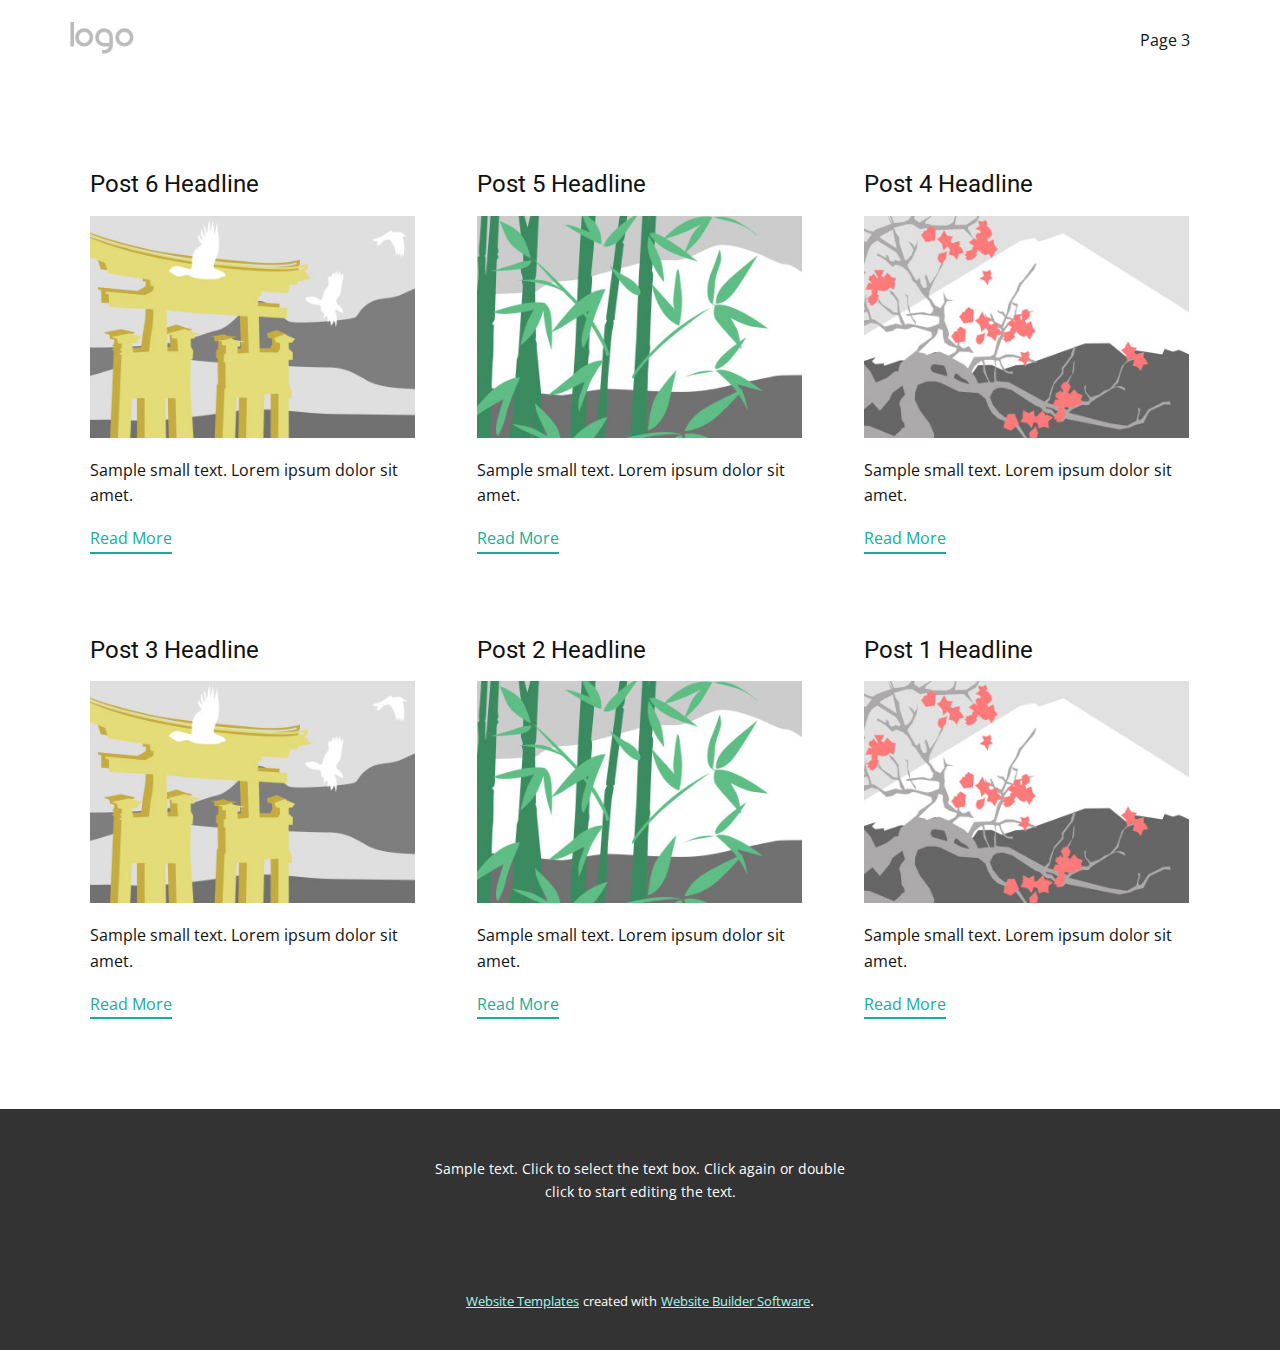
<file: blog/blog.html>
<!DOCTYPE html>
<html style="font-size: 16px;" lang="en"><head>
    <meta name="viewport" content="width=device-width, initial-scale=1.0">
    <meta charset="utf-8">
    <meta name="keywords" content="">
    <meta name="description" content="">
    <title>Blog</title>
    <link rel="stylesheet" href="../nicepage.css" media="screen">
<link rel="stylesheet" href="../Blog-Template.css" media="screen">
    <script class="u-script" type="text/javascript" src="../jquery-1.9.1.min.js" defer=""></script>
    <script class="u-script" type="text/javascript" src="../nicepage.js" defer=""></script>
    <meta name="generator" content="Nicepage 6.4.4, nicepage.com">
    <link id="u-theme-google-font" rel="stylesheet" href="https://fonts.googleapis.com/css?family=Roboto:100,100i,300,300i,400,400i,500,500i,700,700i,900,900i|Open+Sans:300,300i,400,400i,500,500i,600,600i,700,700i,800,800i">
    
    
    
    <script type="application/ld+json">{
		"@context": "http://schema.org",
		"@type": "Organization",
		"name": "",
		"logo": "images/default-logo.png"
}</script>
    <meta name="theme-color" content="#18ac99">
  <meta data-intl-tel-input-cdn-path="intlTelInput/"></head>
  <body data-path-to-root="./" data-include-products="false" class="u-body u-xl-mode" data-lang="en"><header class="u-clearfix u-header u-header" id="sec-dfd7"><div class="u-clearfix u-sheet u-valign-middle u-sheet-1">
        <a href="#" class="u-image u-logo u-image-1">
          <img src="../images/default-logo.png" class="u-logo-image u-logo-image-1">
        </a>
        <nav class="u-menu u-menu-dropdown u-offcanvas u-menu-1">
          <div class="menu-collapse" style="font-size: 1rem; letter-spacing: 0px;">
            <a class="u-button-style u-custom-left-right-menu-spacing u-custom-padding-bottom u-custom-top-bottom-menu-spacing u-nav-link u-text-active-palette-1-base u-text-hover-palette-2-base" href="#">
              <svg class="u-svg-link" viewBox="0 0 24 24"><use xlink:href="#menu-hamburger"></use></svg>
              <svg class="u-svg-content" version="1.1" id="menu-hamburger" viewBox="0 0 16 16" x="0px" y="0px" xmlns:xlink="http://www.w3.org/1999/xlink" xmlns="http://www.w3.org/2000/svg"><g><rect y="1" width="16" height="2"></rect><rect y="7" width="16" height="2"></rect><rect y="13" width="16" height="2"></rect>
</g></svg>
            </a>
          </div>
          <div class="u-nav-container">
            <ul class="u-nav u-unstyled u-nav-1"><li class="u-nav-item"><a class="u-button-style u-nav-link u-text-active-palette-1-base u-text-hover-palette-2-base" href="../Page-3.html" style="padding: 10px 20px;">Page 3</a>
</li></ul>
          </div>
          <div class="u-nav-container-collapse">
            <div class="u-black u-container-style u-inner-container-layout u-opacity u-opacity-95 u-sidenav">
              <div class="u-inner-container-layout u-sidenav-overflow">
                <div class="u-menu-close"></div>
                <ul class="u-align-center u-nav u-popupmenu-items u-unstyled u-nav-2"><li class="u-nav-item"><a class="u-button-style u-nav-link" href="../Page-3.html">Page 3</a>
</li></ul>
              </div>
            </div>
            <div class="u-black u-menu-overlay u-opacity u-opacity-70"></div>
          </div>
        </nav>
      </div></header>
    <section class="u-clearfix u-section-1" id="sec-2f4c">
      <div class="u-clearfix u-sheet u-valign-middle u-sheet-1"><!--blog--><!--blog_options_json--><!--{"type":"Recent","source":"","tags":"","count":""}--><!--/blog_options_json-->
        <div class="u-blog u-expanded-width u-repeater u-repeater-1"><!--blog_post-->
          <div class="u-blog-post u-container-style u-repeater-item u-white u-repeater-item-1">
            <div class="u-container-layout u-similar-container u-valign-top u-container-layout-1"><!--blog_post_header-->
              <h4 class="u-blog-control u-text u-text-1">
                <a class="u-post-header-link" href="../blog/post-5.html">Post 6 Headline</a>
              </h4><!--/blog_post_header--><!--blog_post_image-->
              <a class="u-post-header-link" href="../blog/post-5.html"><img alt="" class="u-blog-control u-expanded-width u-image u-image-default u-image-1" src="../images/8ad73f3c.jpeg"></a><!--/blog_post_image--><!--blog_post_content-->
              <div class="u-blog-control u-post-content u-text u-text-2 fr-view">Sample small text. Lorem ipsum dolor sit amet.</div><!--/blog_post_content--><!--blog_post_readmore-->
              <a href="../blog/post-5.html" class="u-blog-control u-border-2 u-border-palette-1-base u-btn u-btn-rectangle u-button-style u-none u-btn-1"><!--blog_post_readmore_content--><!--options_json--><!--{"content":"","defaultValue":"Read More"}--><!--/options_json-->Read More<!--/blog_post_readmore_content--></a><!--/blog_post_readmore-->
            </div>
          </div><div class="u-blog-post u-container-style u-repeater-item u-video-cover u-white">
            <div class="u-container-layout u-similar-container u-valign-top u-container-layout-2"><!--blog_post_header-->
              <h4 class="u-blog-control u-text u-text-3">
                <a class="u-post-header-link" href="../blog/post-4.html">Post 5 Headline</a>
              </h4><!--/blog_post_header--><!--blog_post_image-->
              <a class="u-post-header-link" href="../blog/post-4.html"><img alt="" class="u-blog-control u-expanded-width u-image u-image-default u-image-2" src="../images/68f64b9d.jpeg"></a><!--/blog_post_image--><!--blog_post_content-->
              <div class="u-blog-control u-post-content u-text u-text-4 fr-view">Sample small text. Lorem ipsum dolor sit amet.</div><!--/blog_post_content--><!--blog_post_readmore-->
              <a href="../blog/post-4.html" class="u-blog-control u-border-2 u-border-palette-1-base u-btn u-btn-rectangle u-button-style u-none u-btn-2"><!--blog_post_readmore_content--><!--options_json--><!--{"content":"","defaultValue":"Read More"}--><!--/options_json-->Read More<!--/blog_post_readmore_content--></a><!--/blog_post_readmore-->
            </div>
          </div><div class="u-blog-post u-container-style u-repeater-item u-video-cover u-white">
            <div class="u-container-layout u-similar-container u-valign-top u-container-layout-3"><!--blog_post_header-->
              <h4 class="u-blog-control u-text u-text-5">
                <a class="u-post-header-link" href="../blog/post-3.html">Post 4 Headline</a>
              </h4><!--/blog_post_header--><!--blog_post_image-->
              <a class="u-post-header-link" href="../blog/post-3.html"><img alt="" class="u-blog-control u-expanded-width u-image u-image-default u-image-3" src="../images/0fd3416c.jpeg"></a><!--/blog_post_image--><!--blog_post_content-->
              <div class="u-blog-control u-post-content u-text u-text-6 fr-view">Sample small text. Lorem ipsum dolor sit amet.</div><!--/blog_post_content--><!--blog_post_readmore-->
              <a href="../blog/post-3.html" class="u-blog-control u-border-2 u-border-palette-1-base u-btn u-btn-rectangle u-button-style u-none u-btn-3"><!--blog_post_readmore_content--><!--options_json--><!--{"content":"","defaultValue":"Read More"}--><!--/options_json-->Read More<!--/blog_post_readmore_content--></a><!--/blog_post_readmore-->
            </div>
          </div><div class="u-blog-post u-container-style u-repeater-item u-white u-repeater-item-1">
            <div class="u-container-layout u-similar-container u-valign-top u-container-layout-1"><!--blog_post_header-->
              <h4 class="u-blog-control u-text u-text-1">
                <a class="u-post-header-link" href="../blog/post-2.html">Post 3 Headline</a>
              </h4><!--/blog_post_header--><!--blog_post_image-->
              <a class="u-post-header-link" href="../blog/post-2.html"><img alt="" class="u-blog-control u-expanded-width u-image u-image-default u-image-1" src="../images/8ad73f3c.jpeg"></a><!--/blog_post_image--><!--blog_post_content-->
              <div class="u-blog-control u-post-content u-text u-text-2 fr-view">Sample small text. Lorem ipsum dolor sit amet.</div><!--/blog_post_content--><!--blog_post_readmore-->
              <a href="../blog/post-2.html" class="u-blog-control u-border-2 u-border-palette-1-base u-btn u-btn-rectangle u-button-style u-none u-btn-1"><!--blog_post_readmore_content--><!--options_json--><!--{"content":"","defaultValue":"Read More"}--><!--/options_json-->Read More<!--/blog_post_readmore_content--></a><!--/blog_post_readmore-->
            </div>
          </div><div class="u-blog-post u-container-style u-repeater-item u-video-cover u-white">
            <div class="u-container-layout u-similar-container u-valign-top u-container-layout-2"><!--blog_post_header-->
              <h4 class="u-blog-control u-text u-text-3">
                <a class="u-post-header-link" href="../blog/post-1.html">Post 2 Headline</a>
              </h4><!--/blog_post_header--><!--blog_post_image-->
              <a class="u-post-header-link" href="../blog/post-1.html"><img alt="" class="u-blog-control u-expanded-width u-image u-image-default u-image-2" src="../images/68f64b9d.jpeg"></a><!--/blog_post_image--><!--blog_post_content-->
              <div class="u-blog-control u-post-content u-text u-text-4 fr-view">Sample small text. Lorem ipsum dolor sit amet.</div><!--/blog_post_content--><!--blog_post_readmore-->
              <a href="../blog/post-1.html" class="u-blog-control u-border-2 u-border-palette-1-base u-btn u-btn-rectangle u-button-style u-none u-btn-2"><!--blog_post_readmore_content--><!--options_json--><!--{"content":"","defaultValue":"Read More"}--><!--/options_json-->Read More<!--/blog_post_readmore_content--></a><!--/blog_post_readmore-->
            </div>
          </div><div class="u-blog-post u-container-style u-repeater-item u-video-cover u-white">
            <div class="u-container-layout u-similar-container u-valign-top u-container-layout-3"><!--blog_post_header-->
              <h4 class="u-blog-control u-text u-text-5">
                <a class="u-post-header-link" href="../blog/post.html">Post 1 Headline</a>
              </h4><!--/blog_post_header--><!--blog_post_image-->
              <a class="u-post-header-link" href="../blog/post.html"><img alt="" class="u-blog-control u-expanded-width u-image u-image-default u-image-3" src="../images/0fd3416c.jpeg"></a><!--/blog_post_image--><!--blog_post_content-->
              <div class="u-blog-control u-post-content u-text u-text-6 fr-view">Sample small text. Lorem ipsum dolor sit amet.</div><!--/blog_post_content--><!--blog_post_readmore-->
              <a href="../blog/post.html" class="u-blog-control u-border-2 u-border-palette-1-base u-btn u-btn-rectangle u-button-style u-none u-btn-3"><!--blog_post_readmore_content--><!--options_json--><!--{"content":"","defaultValue":"Read More"}--><!--/options_json-->Read More<!--/blog_post_readmore_content--></a><!--/blog_post_readmore-->
            </div>
          </div><!--/blog_post--><!--blog_post-->
          <!--/blog_post--><!--blog_post-->
          <!--/blog_post-->
        </div><!--/blog-->
      </div>
    </section>
    
    
    
    <footer class="u-align-center u-clearfix u-footer u-grey-80 u-footer" id="sec-f773"><div class="u-clearfix u-sheet u-sheet-1">
        <p class="u-small-text u-text u-text-variant u-text-1">Sample text. Click to select the text box. Click again or double click to start editing the text.</p>
      </div></footer>
    <section class="u-backlink u-clearfix u-grey-80">
      <a class="u-link" href="https://nicepage.com/website-templates" target="_blank">
        <span>Website Templates</span>
      </a>
      <p class="u-text">
        <span>created with</span>
      </p>
      <a class="u-link" href="" target="_blank">
        <span>Website Builder Software</span>
      </a>. 
    </section>
  
</body></html>
</file>
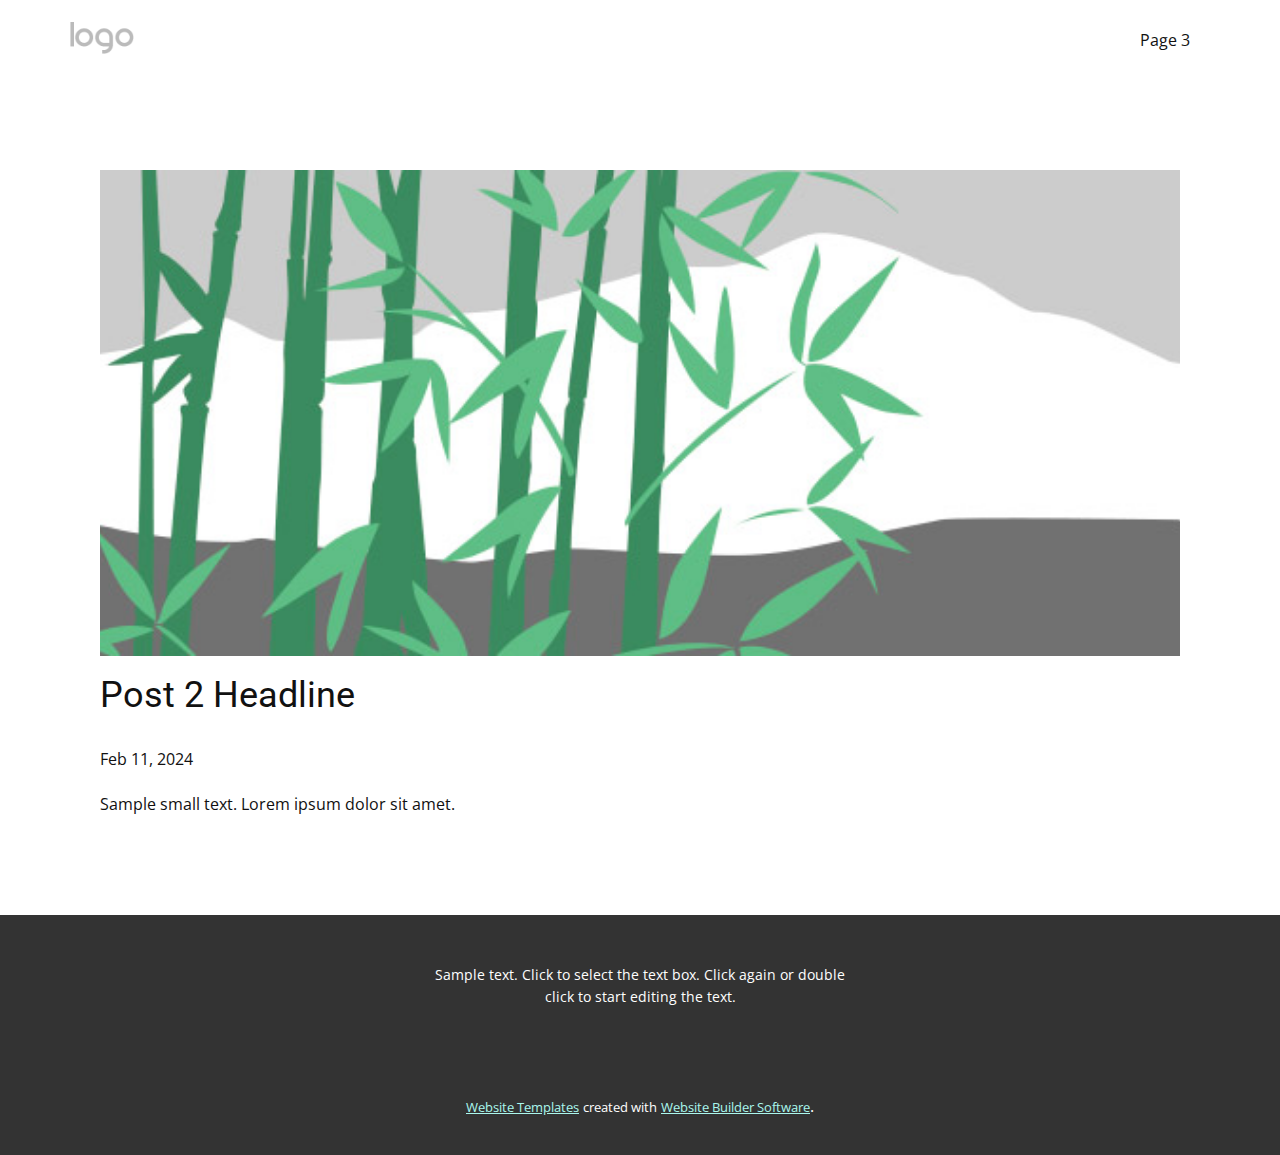
<file: blog/post-1.html>
<!DOCTYPE html>
<html style="font-size: 16px;" lang="en"><head>
    <meta name="viewport" content="width=device-width, initial-scale=1.0">
    <meta charset="utf-8">
    <meta name="keywords" content="Post 1 Headline">
    <meta name="description" content="">
    <title>Post 2 Headline</title>
    <link rel="stylesheet" href="../nicepage.css" media="screen">
<link rel="stylesheet" href="../Post-Template.css" media="screen">
    <script class="u-script" type="text/javascript" src="../jquery-1.9.1.min.js" defer=""></script>
    <script class="u-script" type="text/javascript" src="../nicepage.js" defer=""></script>
    <meta name="generator" content="Nicepage 6.4.4, nicepage.com">
    <link id="u-theme-google-font" rel="stylesheet" href="https://fonts.googleapis.com/css?family=Roboto:100,100i,300,300i,400,400i,500,500i,700,700i,900,900i|Open+Sans:300,300i,400,400i,500,500i,600,600i,700,700i,800,800i">
    
    
    
    <script type="application/ld+json">{
		"@context": "http://schema.org",
		"@type": "Organization",
		"name": "",
		"logo": "images/default-logo.png"
}</script>
    <meta name="theme-color" content="#18ac99">
  <meta data-intl-tel-input-cdn-path="intlTelInput/"></head>
  <body data-path-to-root="./" data-include-products="false" class="u-body u-xl-mode" data-lang="en"><header class="u-clearfix u-header u-header" id="sec-dfd7"><div class="u-clearfix u-sheet u-valign-middle u-sheet-1">
        <a href="#" class="u-image u-logo u-image-1">
          <img src="../images/default-logo.png" class="u-logo-image u-logo-image-1">
        </a>
        <nav class="u-menu u-menu-dropdown u-offcanvas u-menu-1">
          <div class="menu-collapse" style="font-size: 1rem; letter-spacing: 0px;">
            <a class="u-button-style u-custom-left-right-menu-spacing u-custom-padding-bottom u-custom-top-bottom-menu-spacing u-nav-link u-text-active-palette-1-base u-text-hover-palette-2-base" href="#">
              <svg class="u-svg-link" viewBox="0 0 24 24"><use xlink:href="#menu-hamburger"></use></svg>
              <svg class="u-svg-content" version="1.1" id="menu-hamburger" viewBox="0 0 16 16" x="0px" y="0px" xmlns:xlink="http://www.w3.org/1999/xlink" xmlns="http://www.w3.org/2000/svg"><g><rect y="1" width="16" height="2"></rect><rect y="7" width="16" height="2"></rect><rect y="13" width="16" height="2"></rect>
</g></svg>
            </a>
          </div>
          <div class="u-nav-container">
            <ul class="u-nav u-unstyled u-nav-1"><li class="u-nav-item"><a class="u-button-style u-nav-link u-text-active-palette-1-base u-text-hover-palette-2-base" href="../Page-3.html" style="padding: 10px 20px;">Page 3</a>
</li></ul>
          </div>
          <div class="u-nav-container-collapse">
            <div class="u-black u-container-style u-inner-container-layout u-opacity u-opacity-95 u-sidenav">
              <div class="u-inner-container-layout u-sidenav-overflow">
                <div class="u-menu-close"></div>
                <ul class="u-align-center u-nav u-popupmenu-items u-unstyled u-nav-2"><li class="u-nav-item"><a class="u-button-style u-nav-link" href="../Page-3.html">Page 3</a>
</li></ul>
              </div>
            </div>
            <div class="u-black u-menu-overlay u-opacity u-opacity-70"></div>
          </div>
        </nav>
      </div></header>
    <section class="u-align-center u-clearfix u-section-1" id="sec-49f3">
      <div class="u-clearfix u-sheet u-valign-middle-md u-valign-middle-sm u-valign-middle-xs u-sheet-1"><!--post_details--><!--post_details_options_json--><!--{"source":""}--><!--/post_details_options_json--><!--blog_post-->
        <div class="u-container-style u-expanded-width u-post-details u-post-details-1">
          <div class="u-container-layout u-valign-middle u-container-layout-1"><!--blog_post_image-->
            <img alt="" class="u-blog-control u-expanded-width u-image u-image-default u-image-1" src="../images/68f64b9d.jpeg"><!--/blog_post_image--><!--blog_post_header-->
            <h2 class="u-blog-control u-text u-text-1">Post 2 Headline</h2><!--/blog_post_header--><!--blog_post_metadata-->
            <div class="u-blog-control u-metadata u-metadata-1"><!--blog_post_metadata_date-->
              <span class="u-meta-date u-meta-icon">Feb 11, 2024</span><!--/blog_post_metadata_date--><!--blog_post_metadata_category-->
              <!--/blog_post_metadata_category--><!--blog_post_metadata_comments-->
              <!--/blog_post_metadata_comments-->
            </div><!--/blog_post_metadata--><!--blog_post_content-->
            <div class="u-align-justify u-blog-control u-post-content u-text u-text-2 fr-view">
  Sample small text. Lorem ipsum dolor sit amet.
  </div><!--/blog_post_content-->
          </div>
        </div><!--/blog_post--><!--/post_details-->
      </div>
    </section>
    
    
    
    <footer class="u-align-center u-clearfix u-footer u-grey-80 u-footer" id="sec-f773"><div class="u-clearfix u-sheet u-sheet-1">
        <p class="u-small-text u-text u-text-variant u-text-1">Sample text. Click to select the text box. Click again or double click to start editing the text.</p>
      </div></footer>
    <section class="u-backlink u-clearfix u-grey-80">
      <a class="u-link" href="https://nicepage.com/website-templates" target="_blank">
        <span>Website Templates</span>
      </a>
      <p class="u-text">
        <span>created with</span>
      </p>
      <a class="u-link" href="" target="_blank">
        <span>Website Builder Software</span>
      </a>. 
    </section>
  
</body></html>
</file>
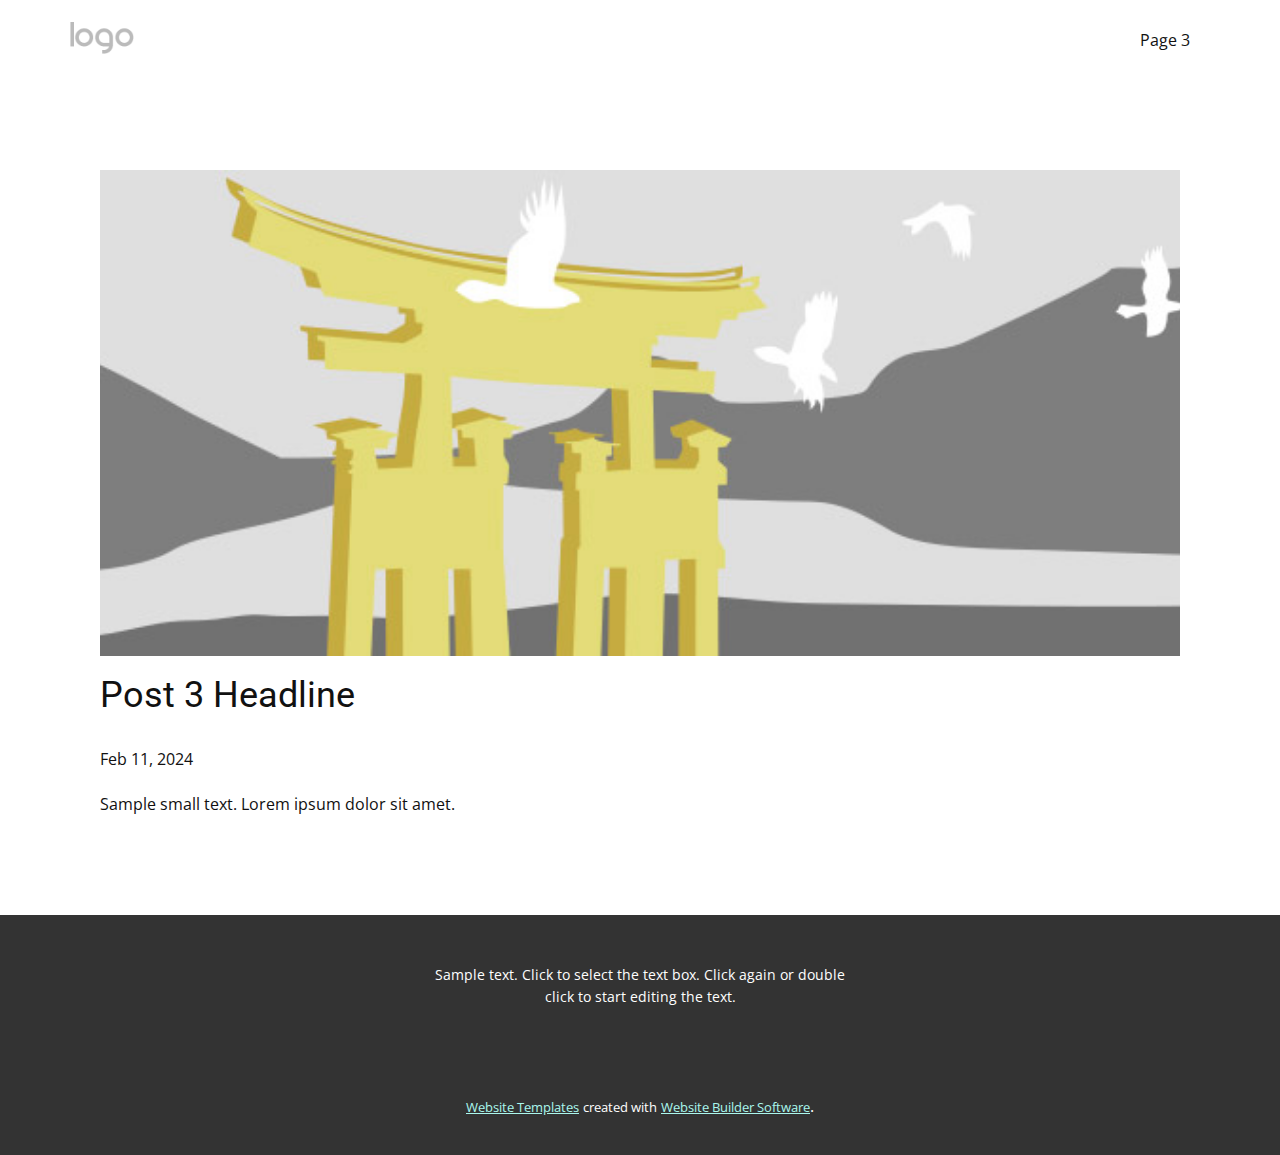
<file: blog/post-2.html>
<!DOCTYPE html>
<html style="font-size: 16px;" lang="en"><head>
    <meta name="viewport" content="width=device-width, initial-scale=1.0">
    <meta charset="utf-8">
    <meta name="keywords" content="Post 1 Headline">
    <meta name="description" content="">
    <title>Post 3 Headline</title>
    <link rel="stylesheet" href="../nicepage.css" media="screen">
<link rel="stylesheet" href="../Post-Template.css" media="screen">
    <script class="u-script" type="text/javascript" src="../jquery-1.9.1.min.js" defer=""></script>
    <script class="u-script" type="text/javascript" src="../nicepage.js" defer=""></script>
    <meta name="generator" content="Nicepage 6.4.4, nicepage.com">
    <link id="u-theme-google-font" rel="stylesheet" href="https://fonts.googleapis.com/css?family=Roboto:100,100i,300,300i,400,400i,500,500i,700,700i,900,900i|Open+Sans:300,300i,400,400i,500,500i,600,600i,700,700i,800,800i">
    
    
    
    <script type="application/ld+json">{
		"@context": "http://schema.org",
		"@type": "Organization",
		"name": "",
		"logo": "images/default-logo.png"
}</script>
    <meta name="theme-color" content="#18ac99">
  <meta data-intl-tel-input-cdn-path="intlTelInput/"></head>
  <body data-path-to-root="./" data-include-products="false" class="u-body u-xl-mode" data-lang="en"><header class="u-clearfix u-header u-header" id="sec-dfd7"><div class="u-clearfix u-sheet u-valign-middle u-sheet-1">
        <a href="#" class="u-image u-logo u-image-1">
          <img src="../images/default-logo.png" class="u-logo-image u-logo-image-1">
        </a>
        <nav class="u-menu u-menu-dropdown u-offcanvas u-menu-1">
          <div class="menu-collapse" style="font-size: 1rem; letter-spacing: 0px;">
            <a class="u-button-style u-custom-left-right-menu-spacing u-custom-padding-bottom u-custom-top-bottom-menu-spacing u-nav-link u-text-active-palette-1-base u-text-hover-palette-2-base" href="#">
              <svg class="u-svg-link" viewBox="0 0 24 24"><use xlink:href="#menu-hamburger"></use></svg>
              <svg class="u-svg-content" version="1.1" id="menu-hamburger" viewBox="0 0 16 16" x="0px" y="0px" xmlns:xlink="http://www.w3.org/1999/xlink" xmlns="http://www.w3.org/2000/svg"><g><rect y="1" width="16" height="2"></rect><rect y="7" width="16" height="2"></rect><rect y="13" width="16" height="2"></rect>
</g></svg>
            </a>
          </div>
          <div class="u-nav-container">
            <ul class="u-nav u-unstyled u-nav-1"><li class="u-nav-item"><a class="u-button-style u-nav-link u-text-active-palette-1-base u-text-hover-palette-2-base" href="../Page-3.html" style="padding: 10px 20px;">Page 3</a>
</li></ul>
          </div>
          <div class="u-nav-container-collapse">
            <div class="u-black u-container-style u-inner-container-layout u-opacity u-opacity-95 u-sidenav">
              <div class="u-inner-container-layout u-sidenav-overflow">
                <div class="u-menu-close"></div>
                <ul class="u-align-center u-nav u-popupmenu-items u-unstyled u-nav-2"><li class="u-nav-item"><a class="u-button-style u-nav-link" href="../Page-3.html">Page 3</a>
</li></ul>
              </div>
            </div>
            <div class="u-black u-menu-overlay u-opacity u-opacity-70"></div>
          </div>
        </nav>
      </div></header>
    <section class="u-align-center u-clearfix u-section-1" id="sec-49f3">
      <div class="u-clearfix u-sheet u-valign-middle-md u-valign-middle-sm u-valign-middle-xs u-sheet-1"><!--post_details--><!--post_details_options_json--><!--{"source":""}--><!--/post_details_options_json--><!--blog_post-->
        <div class="u-container-style u-expanded-width u-post-details u-post-details-1">
          <div class="u-container-layout u-valign-middle u-container-layout-1"><!--blog_post_image-->
            <img alt="" class="u-blog-control u-expanded-width u-image u-image-default u-image-1" src="../images/8ad73f3c.jpeg"><!--/blog_post_image--><!--blog_post_header-->
            <h2 class="u-blog-control u-text u-text-1">Post 3 Headline</h2><!--/blog_post_header--><!--blog_post_metadata-->
            <div class="u-blog-control u-metadata u-metadata-1"><!--blog_post_metadata_date-->
              <span class="u-meta-date u-meta-icon">Feb 11, 2024</span><!--/blog_post_metadata_date--><!--blog_post_metadata_category-->
              <!--/blog_post_metadata_category--><!--blog_post_metadata_comments-->
              <!--/blog_post_metadata_comments-->
            </div><!--/blog_post_metadata--><!--blog_post_content-->
            <div class="u-align-justify u-blog-control u-post-content u-text u-text-2 fr-view">
  Sample small text. Lorem ipsum dolor sit amet.
  </div><!--/blog_post_content-->
          </div>
        </div><!--/blog_post--><!--/post_details-->
      </div>
    </section>
    
    
    
    <footer class="u-align-center u-clearfix u-footer u-grey-80 u-footer" id="sec-f773"><div class="u-clearfix u-sheet u-sheet-1">
        <p class="u-small-text u-text u-text-variant u-text-1">Sample text. Click to select the text box. Click again or double click to start editing the text.</p>
      </div></footer>
    <section class="u-backlink u-clearfix u-grey-80">
      <a class="u-link" href="https://nicepage.com/website-templates" target="_blank">
        <span>Website Templates</span>
      </a>
      <p class="u-text">
        <span>created with</span>
      </p>
      <a class="u-link" href="" target="_blank">
        <span>Website Builder Software</span>
      </a>. 
    </section>
  
</body></html>
</file>
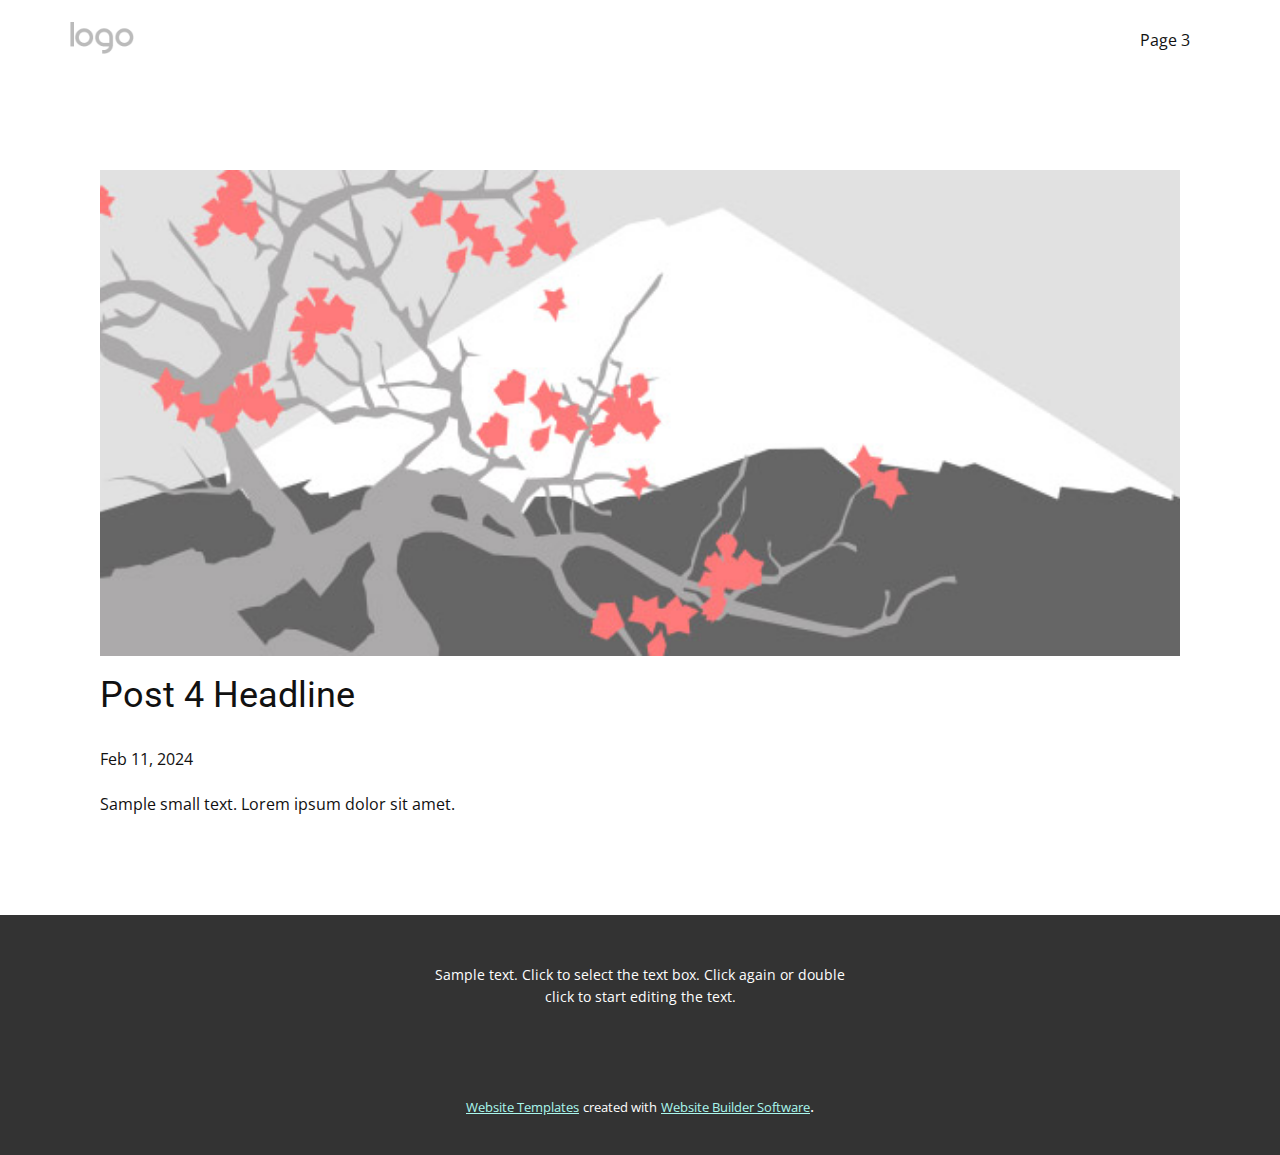
<file: blog/post-3.html>
<!DOCTYPE html>
<html style="font-size: 16px;" lang="en"><head>
    <meta name="viewport" content="width=device-width, initial-scale=1.0">
    <meta charset="utf-8">
    <meta name="keywords" content="Post 1 Headline">
    <meta name="description" content="">
    <title>Post 4 Headline</title>
    <link rel="stylesheet" href="../nicepage.css" media="screen">
<link rel="stylesheet" href="../Post-Template.css" media="screen">
    <script class="u-script" type="text/javascript" src="../jquery-1.9.1.min.js" defer=""></script>
    <script class="u-script" type="text/javascript" src="../nicepage.js" defer=""></script>
    <meta name="generator" content="Nicepage 6.4.4, nicepage.com">
    <link id="u-theme-google-font" rel="stylesheet" href="https://fonts.googleapis.com/css?family=Roboto:100,100i,300,300i,400,400i,500,500i,700,700i,900,900i|Open+Sans:300,300i,400,400i,500,500i,600,600i,700,700i,800,800i">
    
    
    
    <script type="application/ld+json">{
		"@context": "http://schema.org",
		"@type": "Organization",
		"name": "",
		"logo": "images/default-logo.png"
}</script>
    <meta name="theme-color" content="#18ac99">
  <meta data-intl-tel-input-cdn-path="intlTelInput/"></head>
  <body data-path-to-root="./" data-include-products="false" class="u-body u-xl-mode" data-lang="en"><header class="u-clearfix u-header u-header" id="sec-dfd7"><div class="u-clearfix u-sheet u-valign-middle u-sheet-1">
        <a href="#" class="u-image u-logo u-image-1">
          <img src="../images/default-logo.png" class="u-logo-image u-logo-image-1">
        </a>
        <nav class="u-menu u-menu-dropdown u-offcanvas u-menu-1">
          <div class="menu-collapse" style="font-size: 1rem; letter-spacing: 0px;">
            <a class="u-button-style u-custom-left-right-menu-spacing u-custom-padding-bottom u-custom-top-bottom-menu-spacing u-nav-link u-text-active-palette-1-base u-text-hover-palette-2-base" href="#">
              <svg class="u-svg-link" viewBox="0 0 24 24"><use xlink:href="#menu-hamburger"></use></svg>
              <svg class="u-svg-content" version="1.1" id="menu-hamburger" viewBox="0 0 16 16" x="0px" y="0px" xmlns:xlink="http://www.w3.org/1999/xlink" xmlns="http://www.w3.org/2000/svg"><g><rect y="1" width="16" height="2"></rect><rect y="7" width="16" height="2"></rect><rect y="13" width="16" height="2"></rect>
</g></svg>
            </a>
          </div>
          <div class="u-nav-container">
            <ul class="u-nav u-unstyled u-nav-1"><li class="u-nav-item"><a class="u-button-style u-nav-link u-text-active-palette-1-base u-text-hover-palette-2-base" href="../Page-3.html" style="padding: 10px 20px;">Page 3</a>
</li></ul>
          </div>
          <div class="u-nav-container-collapse">
            <div class="u-black u-container-style u-inner-container-layout u-opacity u-opacity-95 u-sidenav">
              <div class="u-inner-container-layout u-sidenav-overflow">
                <div class="u-menu-close"></div>
                <ul class="u-align-center u-nav u-popupmenu-items u-unstyled u-nav-2"><li class="u-nav-item"><a class="u-button-style u-nav-link" href="../Page-3.html">Page 3</a>
</li></ul>
              </div>
            </div>
            <div class="u-black u-menu-overlay u-opacity u-opacity-70"></div>
          </div>
        </nav>
      </div></header>
    <section class="u-align-center u-clearfix u-section-1" id="sec-49f3">
      <div class="u-clearfix u-sheet u-valign-middle-md u-valign-middle-sm u-valign-middle-xs u-sheet-1"><!--post_details--><!--post_details_options_json--><!--{"source":""}--><!--/post_details_options_json--><!--blog_post-->
        <div class="u-container-style u-expanded-width u-post-details u-post-details-1">
          <div class="u-container-layout u-valign-middle u-container-layout-1"><!--blog_post_image-->
            <img alt="" class="u-blog-control u-expanded-width u-image u-image-default u-image-1" src="../images/0fd3416c.jpeg"><!--/blog_post_image--><!--blog_post_header-->
            <h2 class="u-blog-control u-text u-text-1">Post 4 Headline</h2><!--/blog_post_header--><!--blog_post_metadata-->
            <div class="u-blog-control u-metadata u-metadata-1"><!--blog_post_metadata_date-->
              <span class="u-meta-date u-meta-icon">Feb 11, 2024</span><!--/blog_post_metadata_date--><!--blog_post_metadata_category-->
              <!--/blog_post_metadata_category--><!--blog_post_metadata_comments-->
              <!--/blog_post_metadata_comments-->
            </div><!--/blog_post_metadata--><!--blog_post_content-->
            <div class="u-align-justify u-blog-control u-post-content u-text u-text-2 fr-view">
  Sample small text. Lorem ipsum dolor sit amet.
  </div><!--/blog_post_content-->
          </div>
        </div><!--/blog_post--><!--/post_details-->
      </div>
    </section>
    
    
    
    <footer class="u-align-center u-clearfix u-footer u-grey-80 u-footer" id="sec-f773"><div class="u-clearfix u-sheet u-sheet-1">
        <p class="u-small-text u-text u-text-variant u-text-1">Sample text. Click to select the text box. Click again or double click to start editing the text.</p>
      </div></footer>
    <section class="u-backlink u-clearfix u-grey-80">
      <a class="u-link" href="https://nicepage.com/website-templates" target="_blank">
        <span>Website Templates</span>
      </a>
      <p class="u-text">
        <span>created with</span>
      </p>
      <a class="u-link" href="" target="_blank">
        <span>Website Builder Software</span>
      </a>. 
    </section>
  
</body></html>
</file>
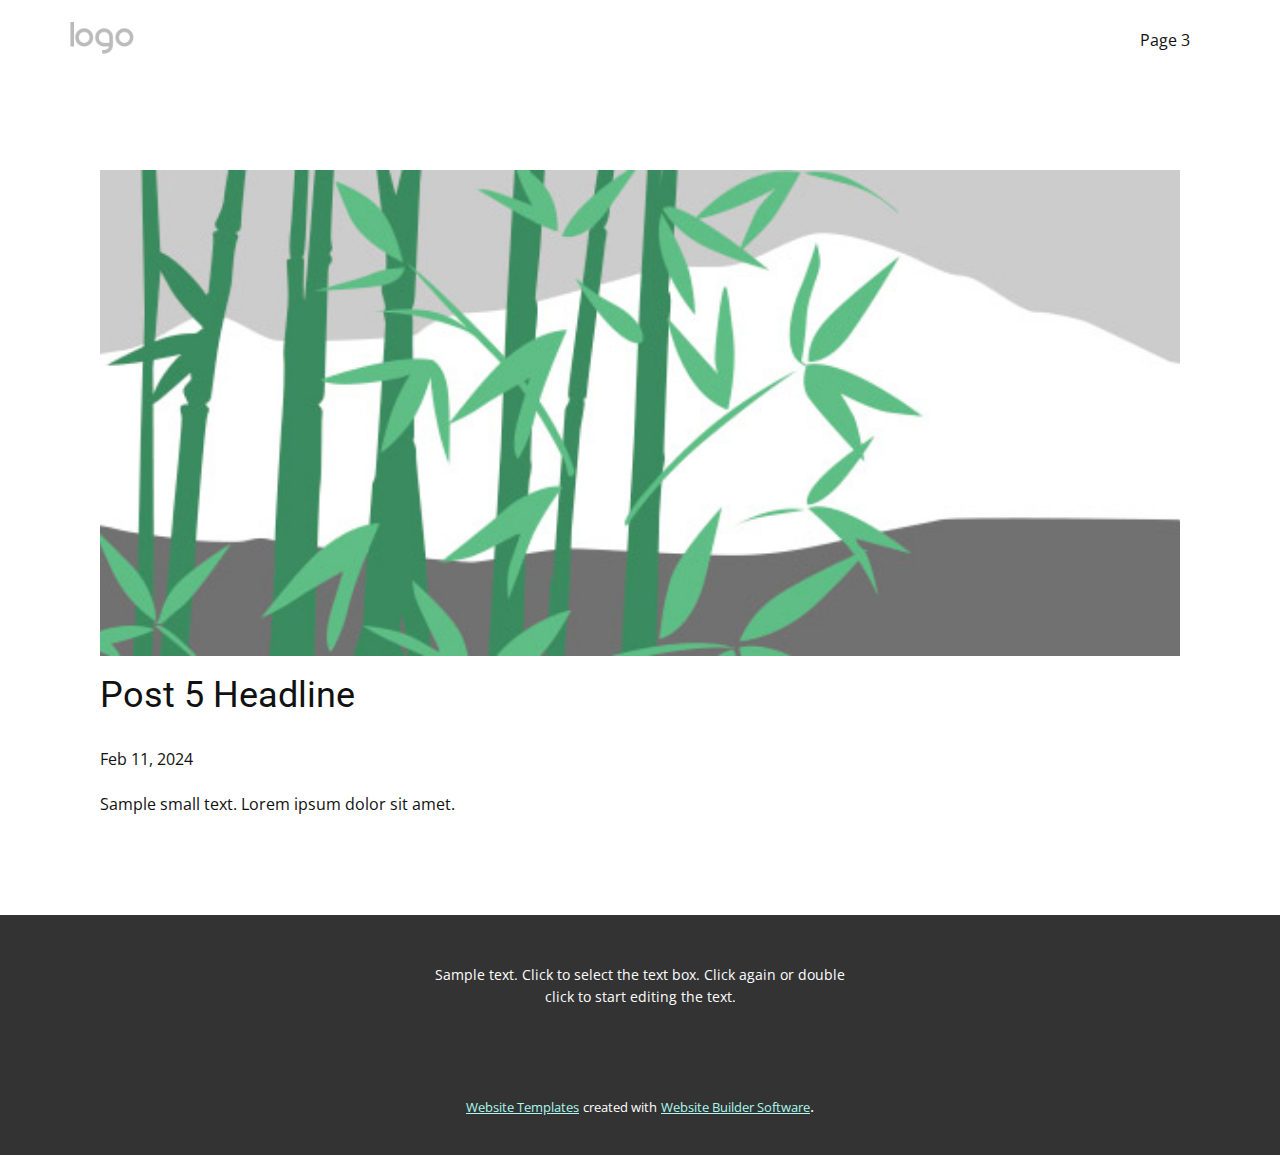
<file: blog/post-4.html>
<!DOCTYPE html>
<html style="font-size: 16px;" lang="en"><head>
    <meta name="viewport" content="width=device-width, initial-scale=1.0">
    <meta charset="utf-8">
    <meta name="keywords" content="Post 1 Headline">
    <meta name="description" content="">
    <title>Post 5 Headline</title>
    <link rel="stylesheet" href="../nicepage.css" media="screen">
<link rel="stylesheet" href="../Post-Template.css" media="screen">
    <script class="u-script" type="text/javascript" src="../jquery-1.9.1.min.js" defer=""></script>
    <script class="u-script" type="text/javascript" src="../nicepage.js" defer=""></script>
    <meta name="generator" content="Nicepage 6.4.4, nicepage.com">
    <link id="u-theme-google-font" rel="stylesheet" href="https://fonts.googleapis.com/css?family=Roboto:100,100i,300,300i,400,400i,500,500i,700,700i,900,900i|Open+Sans:300,300i,400,400i,500,500i,600,600i,700,700i,800,800i">
    
    
    
    <script type="application/ld+json">{
		"@context": "http://schema.org",
		"@type": "Organization",
		"name": "",
		"logo": "images/default-logo.png"
}</script>
    <meta name="theme-color" content="#18ac99">
  <meta data-intl-tel-input-cdn-path="intlTelInput/"></head>
  <body data-path-to-root="./" data-include-products="false" class="u-body u-xl-mode" data-lang="en"><header class="u-clearfix u-header u-header" id="sec-dfd7"><div class="u-clearfix u-sheet u-valign-middle u-sheet-1">
        <a href="#" class="u-image u-logo u-image-1">
          <img src="../images/default-logo.png" class="u-logo-image u-logo-image-1">
        </a>
        <nav class="u-menu u-menu-dropdown u-offcanvas u-menu-1">
          <div class="menu-collapse" style="font-size: 1rem; letter-spacing: 0px;">
            <a class="u-button-style u-custom-left-right-menu-spacing u-custom-padding-bottom u-custom-top-bottom-menu-spacing u-nav-link u-text-active-palette-1-base u-text-hover-palette-2-base" href="#">
              <svg class="u-svg-link" viewBox="0 0 24 24"><use xlink:href="#menu-hamburger"></use></svg>
              <svg class="u-svg-content" version="1.1" id="menu-hamburger" viewBox="0 0 16 16" x="0px" y="0px" xmlns:xlink="http://www.w3.org/1999/xlink" xmlns="http://www.w3.org/2000/svg"><g><rect y="1" width="16" height="2"></rect><rect y="7" width="16" height="2"></rect><rect y="13" width="16" height="2"></rect>
</g></svg>
            </a>
          </div>
          <div class="u-nav-container">
            <ul class="u-nav u-unstyled u-nav-1"><li class="u-nav-item"><a class="u-button-style u-nav-link u-text-active-palette-1-base u-text-hover-palette-2-base" href="../Page-3.html" style="padding: 10px 20px;">Page 3</a>
</li></ul>
          </div>
          <div class="u-nav-container-collapse">
            <div class="u-black u-container-style u-inner-container-layout u-opacity u-opacity-95 u-sidenav">
              <div class="u-inner-container-layout u-sidenav-overflow">
                <div class="u-menu-close"></div>
                <ul class="u-align-center u-nav u-popupmenu-items u-unstyled u-nav-2"><li class="u-nav-item"><a class="u-button-style u-nav-link" href="../Page-3.html">Page 3</a>
</li></ul>
              </div>
            </div>
            <div class="u-black u-menu-overlay u-opacity u-opacity-70"></div>
          </div>
        </nav>
      </div></header>
    <section class="u-align-center u-clearfix u-section-1" id="sec-49f3">
      <div class="u-clearfix u-sheet u-valign-middle-md u-valign-middle-sm u-valign-middle-xs u-sheet-1"><!--post_details--><!--post_details_options_json--><!--{"source":""}--><!--/post_details_options_json--><!--blog_post-->
        <div class="u-container-style u-expanded-width u-post-details u-post-details-1">
          <div class="u-container-layout u-valign-middle u-container-layout-1"><!--blog_post_image-->
            <img alt="" class="u-blog-control u-expanded-width u-image u-image-default u-image-1" src="../images/68f64b9d.jpeg"><!--/blog_post_image--><!--blog_post_header-->
            <h2 class="u-blog-control u-text u-text-1">Post 5 Headline</h2><!--/blog_post_header--><!--blog_post_metadata-->
            <div class="u-blog-control u-metadata u-metadata-1"><!--blog_post_metadata_date-->
              <span class="u-meta-date u-meta-icon">Feb 11, 2024</span><!--/blog_post_metadata_date--><!--blog_post_metadata_category-->
              <!--/blog_post_metadata_category--><!--blog_post_metadata_comments-->
              <!--/blog_post_metadata_comments-->
            </div><!--/blog_post_metadata--><!--blog_post_content-->
            <div class="u-align-justify u-blog-control u-post-content u-text u-text-2 fr-view">
  Sample small text. Lorem ipsum dolor sit amet.
  </div><!--/blog_post_content-->
          </div>
        </div><!--/blog_post--><!--/post_details-->
      </div>
    </section>
    
    
    
    <footer class="u-align-center u-clearfix u-footer u-grey-80 u-footer" id="sec-f773"><div class="u-clearfix u-sheet u-sheet-1">
        <p class="u-small-text u-text u-text-variant u-text-1">Sample text. Click to select the text box. Click again or double click to start editing the text.</p>
      </div></footer>
    <section class="u-backlink u-clearfix u-grey-80">
      <a class="u-link" href="https://nicepage.com/website-templates" target="_blank">
        <span>Website Templates</span>
      </a>
      <p class="u-text">
        <span>created with</span>
      </p>
      <a class="u-link" href="" target="_blank">
        <span>Website Builder Software</span>
      </a>. 
    </section>
  
</body></html>
</file>
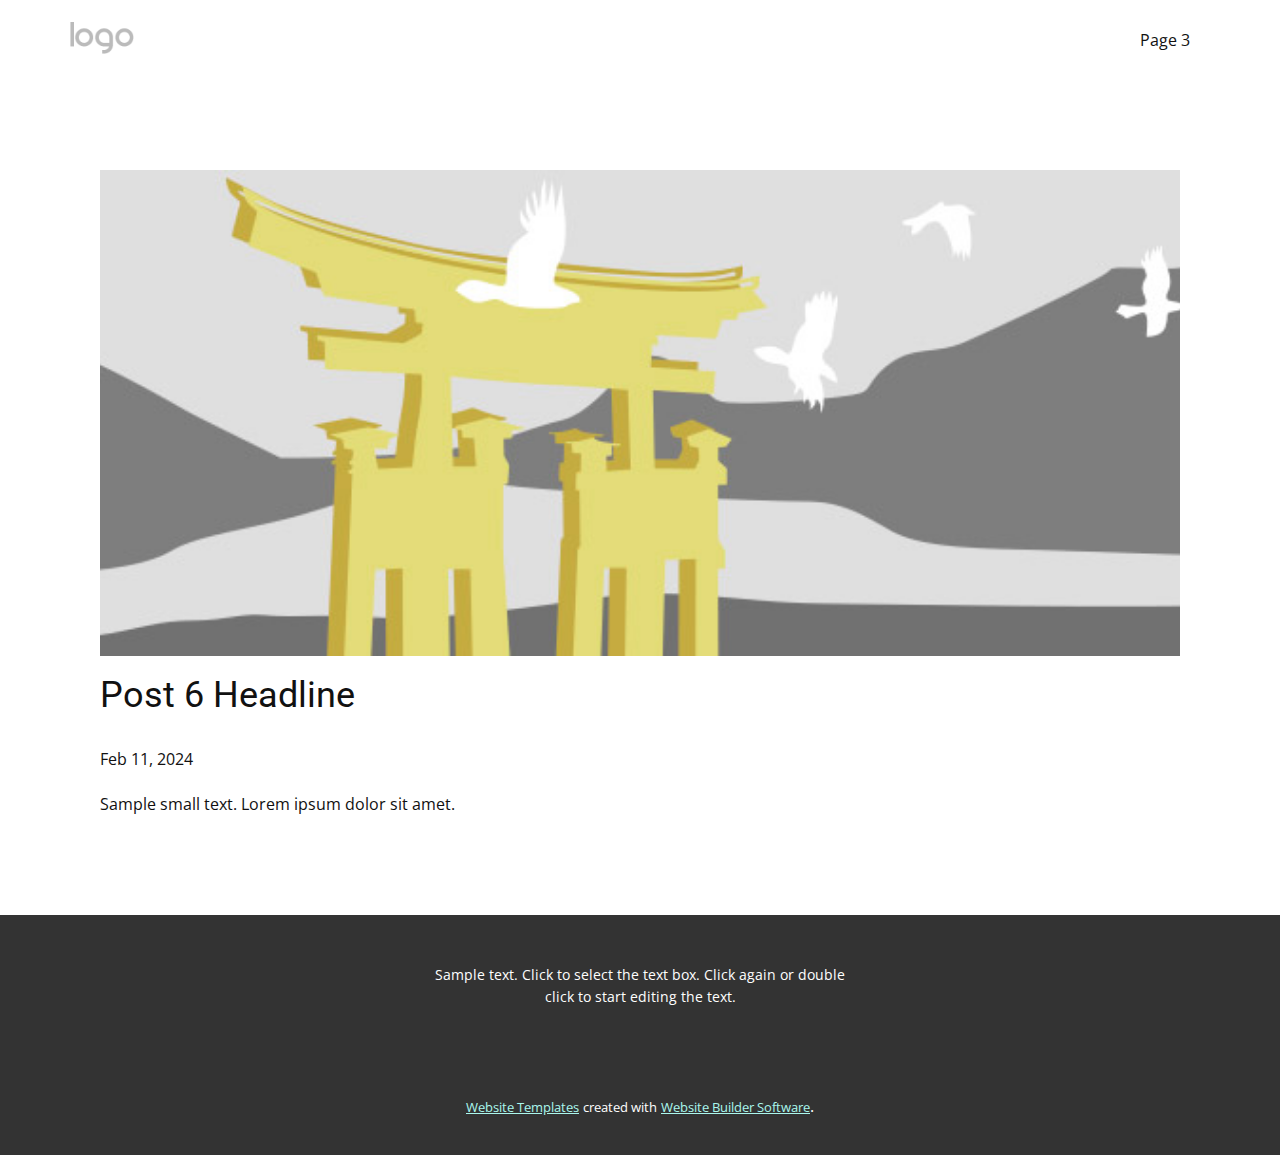
<file: blog/post-5.html>
<!DOCTYPE html>
<html style="font-size: 16px;" lang="en"><head>
    <meta name="viewport" content="width=device-width, initial-scale=1.0">
    <meta charset="utf-8">
    <meta name="keywords" content="Post 1 Headline">
    <meta name="description" content="">
    <title>Post 6 Headline</title>
    <link rel="stylesheet" href="../nicepage.css" media="screen">
<link rel="stylesheet" href="../Post-Template.css" media="screen">
    <script class="u-script" type="text/javascript" src="../jquery-1.9.1.min.js" defer=""></script>
    <script class="u-script" type="text/javascript" src="../nicepage.js" defer=""></script>
    <meta name="generator" content="Nicepage 6.4.4, nicepage.com">
    <link id="u-theme-google-font" rel="stylesheet" href="https://fonts.googleapis.com/css?family=Roboto:100,100i,300,300i,400,400i,500,500i,700,700i,900,900i|Open+Sans:300,300i,400,400i,500,500i,600,600i,700,700i,800,800i">
    
    
    
    <script type="application/ld+json">{
		"@context": "http://schema.org",
		"@type": "Organization",
		"name": "",
		"logo": "images/default-logo.png"
}</script>
    <meta name="theme-color" content="#18ac99">
  <meta data-intl-tel-input-cdn-path="intlTelInput/"></head>
  <body data-path-to-root="./" data-include-products="false" class="u-body u-xl-mode" data-lang="en"><header class="u-clearfix u-header u-header" id="sec-dfd7"><div class="u-clearfix u-sheet u-valign-middle u-sheet-1">
        <a href="#" class="u-image u-logo u-image-1">
          <img src="../images/default-logo.png" class="u-logo-image u-logo-image-1">
        </a>
        <nav class="u-menu u-menu-dropdown u-offcanvas u-menu-1">
          <div class="menu-collapse" style="font-size: 1rem; letter-spacing: 0px;">
            <a class="u-button-style u-custom-left-right-menu-spacing u-custom-padding-bottom u-custom-top-bottom-menu-spacing u-nav-link u-text-active-palette-1-base u-text-hover-palette-2-base" href="#">
              <svg class="u-svg-link" viewBox="0 0 24 24"><use xlink:href="#menu-hamburger"></use></svg>
              <svg class="u-svg-content" version="1.1" id="menu-hamburger" viewBox="0 0 16 16" x="0px" y="0px" xmlns:xlink="http://www.w3.org/1999/xlink" xmlns="http://www.w3.org/2000/svg"><g><rect y="1" width="16" height="2"></rect><rect y="7" width="16" height="2"></rect><rect y="13" width="16" height="2"></rect>
</g></svg>
            </a>
          </div>
          <div class="u-nav-container">
            <ul class="u-nav u-unstyled u-nav-1"><li class="u-nav-item"><a class="u-button-style u-nav-link u-text-active-palette-1-base u-text-hover-palette-2-base" href="../Page-3.html" style="padding: 10px 20px;">Page 3</a>
</li></ul>
          </div>
          <div class="u-nav-container-collapse">
            <div class="u-black u-container-style u-inner-container-layout u-opacity u-opacity-95 u-sidenav">
              <div class="u-inner-container-layout u-sidenav-overflow">
                <div class="u-menu-close"></div>
                <ul class="u-align-center u-nav u-popupmenu-items u-unstyled u-nav-2"><li class="u-nav-item"><a class="u-button-style u-nav-link" href="../Page-3.html">Page 3</a>
</li></ul>
              </div>
            </div>
            <div class="u-black u-menu-overlay u-opacity u-opacity-70"></div>
          </div>
        </nav>
      </div></header>
    <section class="u-align-center u-clearfix u-section-1" id="sec-49f3">
      <div class="u-clearfix u-sheet u-valign-middle-md u-valign-middle-sm u-valign-middle-xs u-sheet-1"><!--post_details--><!--post_details_options_json--><!--{"source":""}--><!--/post_details_options_json--><!--blog_post-->
        <div class="u-container-style u-expanded-width u-post-details u-post-details-1">
          <div class="u-container-layout u-valign-middle u-container-layout-1"><!--blog_post_image-->
            <img alt="" class="u-blog-control u-expanded-width u-image u-image-default u-image-1" src="../images/8ad73f3c.jpeg"><!--/blog_post_image--><!--blog_post_header-->
            <h2 class="u-blog-control u-text u-text-1">Post 6 Headline</h2><!--/blog_post_header--><!--blog_post_metadata-->
            <div class="u-blog-control u-metadata u-metadata-1"><!--blog_post_metadata_date-->
              <span class="u-meta-date u-meta-icon">Feb 11, 2024</span><!--/blog_post_metadata_date--><!--blog_post_metadata_category-->
              <!--/blog_post_metadata_category--><!--blog_post_metadata_comments-->
              <!--/blog_post_metadata_comments-->
            </div><!--/blog_post_metadata--><!--blog_post_content-->
            <div class="u-align-justify u-blog-control u-post-content u-text u-text-2 fr-view">
  Sample small text. Lorem ipsum dolor sit amet.
  </div><!--/blog_post_content-->
          </div>
        </div><!--/blog_post--><!--/post_details-->
      </div>
    </section>
    
    
    
    <footer class="u-align-center u-clearfix u-footer u-grey-80 u-footer" id="sec-f773"><div class="u-clearfix u-sheet u-sheet-1">
        <p class="u-small-text u-text u-text-variant u-text-1">Sample text. Click to select the text box. Click again or double click to start editing the text.</p>
      </div></footer>
    <section class="u-backlink u-clearfix u-grey-80">
      <a class="u-link" href="https://nicepage.com/website-templates" target="_blank">
        <span>Website Templates</span>
      </a>
      <p class="u-text">
        <span>created with</span>
      </p>
      <a class="u-link" href="" target="_blank">
        <span>Website Builder Software</span>
      </a>. 
    </section>
  
</body></html>
</file>
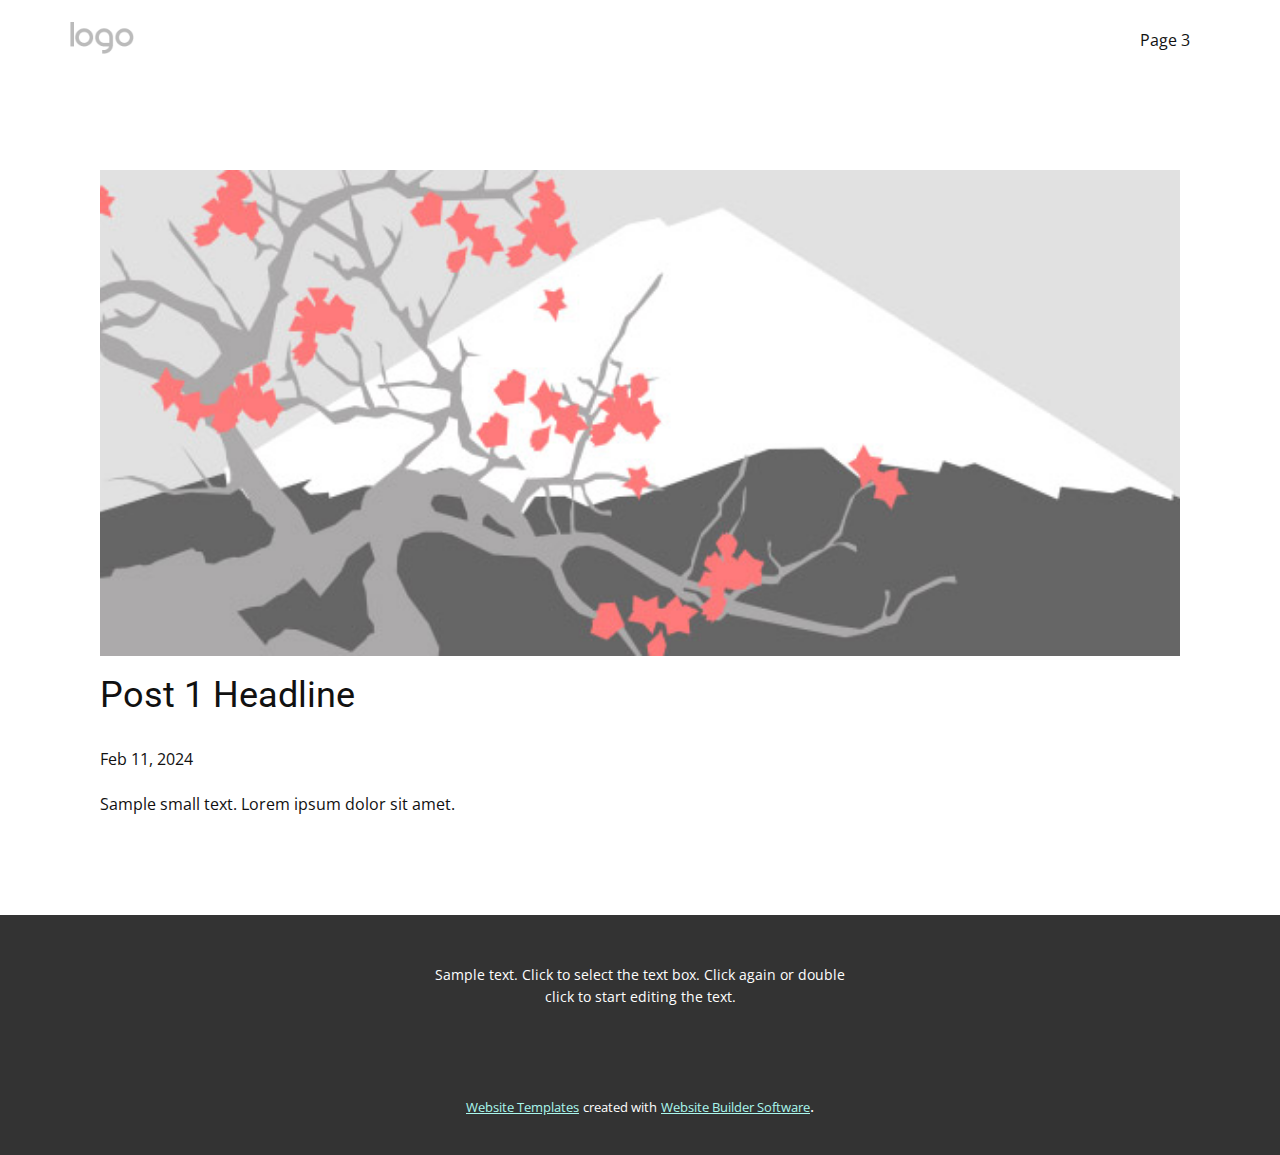
<file: blog/post.html>
<!DOCTYPE html>
<html style="font-size: 16px;" lang="en"><head>
    <meta name="viewport" content="width=device-width, initial-scale=1.0">
    <meta charset="utf-8">
    <meta name="keywords" content="Post 1 Headline">
    <meta name="description" content="">
    <title>Post 1 Headline</title>
    <link rel="stylesheet" href="../nicepage.css" media="screen">
<link rel="stylesheet" href="../Post-Template.css" media="screen">
    <script class="u-script" type="text/javascript" src="../jquery-1.9.1.min.js" defer=""></script>
    <script class="u-script" type="text/javascript" src="../nicepage.js" defer=""></script>
    <meta name="generator" content="Nicepage 6.4.4, nicepage.com">
    <link id="u-theme-google-font" rel="stylesheet" href="https://fonts.googleapis.com/css?family=Roboto:100,100i,300,300i,400,400i,500,500i,700,700i,900,900i|Open+Sans:300,300i,400,400i,500,500i,600,600i,700,700i,800,800i">
    
    
    
    <script type="application/ld+json">{
		"@context": "http://schema.org",
		"@type": "Organization",
		"name": "",
		"logo": "images/default-logo.png"
}</script>
    <meta name="theme-color" content="#18ac99">
  <meta data-intl-tel-input-cdn-path="intlTelInput/"></head>
  <body data-path-to-root="./" data-include-products="false" class="u-body u-xl-mode" data-lang="en"><header class="u-clearfix u-header u-header" id="sec-dfd7"><div class="u-clearfix u-sheet u-valign-middle u-sheet-1">
        <a href="#" class="u-image u-logo u-image-1">
          <img src="../images/default-logo.png" class="u-logo-image u-logo-image-1">
        </a>
        <nav class="u-menu u-menu-dropdown u-offcanvas u-menu-1">
          <div class="menu-collapse" style="font-size: 1rem; letter-spacing: 0px;">
            <a class="u-button-style u-custom-left-right-menu-spacing u-custom-padding-bottom u-custom-top-bottom-menu-spacing u-nav-link u-text-active-palette-1-base u-text-hover-palette-2-base" href="#">
              <svg class="u-svg-link" viewBox="0 0 24 24"><use xlink:href="#menu-hamburger"></use></svg>
              <svg class="u-svg-content" version="1.1" id="menu-hamburger" viewBox="0 0 16 16" x="0px" y="0px" xmlns:xlink="http://www.w3.org/1999/xlink" xmlns="http://www.w3.org/2000/svg"><g><rect y="1" width="16" height="2"></rect><rect y="7" width="16" height="2"></rect><rect y="13" width="16" height="2"></rect>
</g></svg>
            </a>
          </div>
          <div class="u-nav-container">
            <ul class="u-nav u-unstyled u-nav-1"><li class="u-nav-item"><a class="u-button-style u-nav-link u-text-active-palette-1-base u-text-hover-palette-2-base" href="../Page-3.html" style="padding: 10px 20px;">Page 3</a>
</li></ul>
          </div>
          <div class="u-nav-container-collapse">
            <div class="u-black u-container-style u-inner-container-layout u-opacity u-opacity-95 u-sidenav">
              <div class="u-inner-container-layout u-sidenav-overflow">
                <div class="u-menu-close"></div>
                <ul class="u-align-center u-nav u-popupmenu-items u-unstyled u-nav-2"><li class="u-nav-item"><a class="u-button-style u-nav-link" href="../Page-3.html">Page 3</a>
</li></ul>
              </div>
            </div>
            <div class="u-black u-menu-overlay u-opacity u-opacity-70"></div>
          </div>
        </nav>
      </div></header>
    <section class="u-align-center u-clearfix u-section-1" id="sec-49f3">
      <div class="u-clearfix u-sheet u-valign-middle-md u-valign-middle-sm u-valign-middle-xs u-sheet-1"><!--post_details--><!--post_details_options_json--><!--{"source":""}--><!--/post_details_options_json--><!--blog_post-->
        <div class="u-container-style u-expanded-width u-post-details u-post-details-1">
          <div class="u-container-layout u-valign-middle u-container-layout-1"><!--blog_post_image-->
            <img alt="" class="u-blog-control u-expanded-width u-image u-image-default u-image-1" src="../images/0fd3416c.jpeg"><!--/blog_post_image--><!--blog_post_header-->
            <h2 class="u-blog-control u-text u-text-1">Post 1 Headline</h2><!--/blog_post_header--><!--blog_post_metadata-->
            <div class="u-blog-control u-metadata u-metadata-1"><!--blog_post_metadata_date-->
              <span class="u-meta-date u-meta-icon">Feb 11, 2024</span><!--/blog_post_metadata_date--><!--blog_post_metadata_category-->
              <!--/blog_post_metadata_category--><!--blog_post_metadata_comments-->
              <!--/blog_post_metadata_comments-->
            </div><!--/blog_post_metadata--><!--blog_post_content-->
            <div class="u-align-justify u-blog-control u-post-content u-text u-text-2 fr-view">
  Sample small text. Lorem ipsum dolor sit amet.
  </div><!--/blog_post_content-->
          </div>
        </div><!--/blog_post--><!--/post_details-->
      </div>
    </section>
    
    
    
    <footer class="u-align-center u-clearfix u-footer u-grey-80 u-footer" id="sec-f773"><div class="u-clearfix u-sheet u-sheet-1">
        <p class="u-small-text u-text u-text-variant u-text-1">Sample text. Click to select the text box. Click again or double click to start editing the text.</p>
      </div></footer>
    <section class="u-backlink u-clearfix u-grey-80">
      <a class="u-link" href="https://nicepage.com/website-templates" target="_blank">
        <span>Website Templates</span>
      </a>
      <p class="u-text">
        <span>created with</span>
      </p>
      <a class="u-link" href="" target="_blank">
        <span>Website Builder Software</span>
      </a>. 
    </section>
  
</body></html>
</file>
